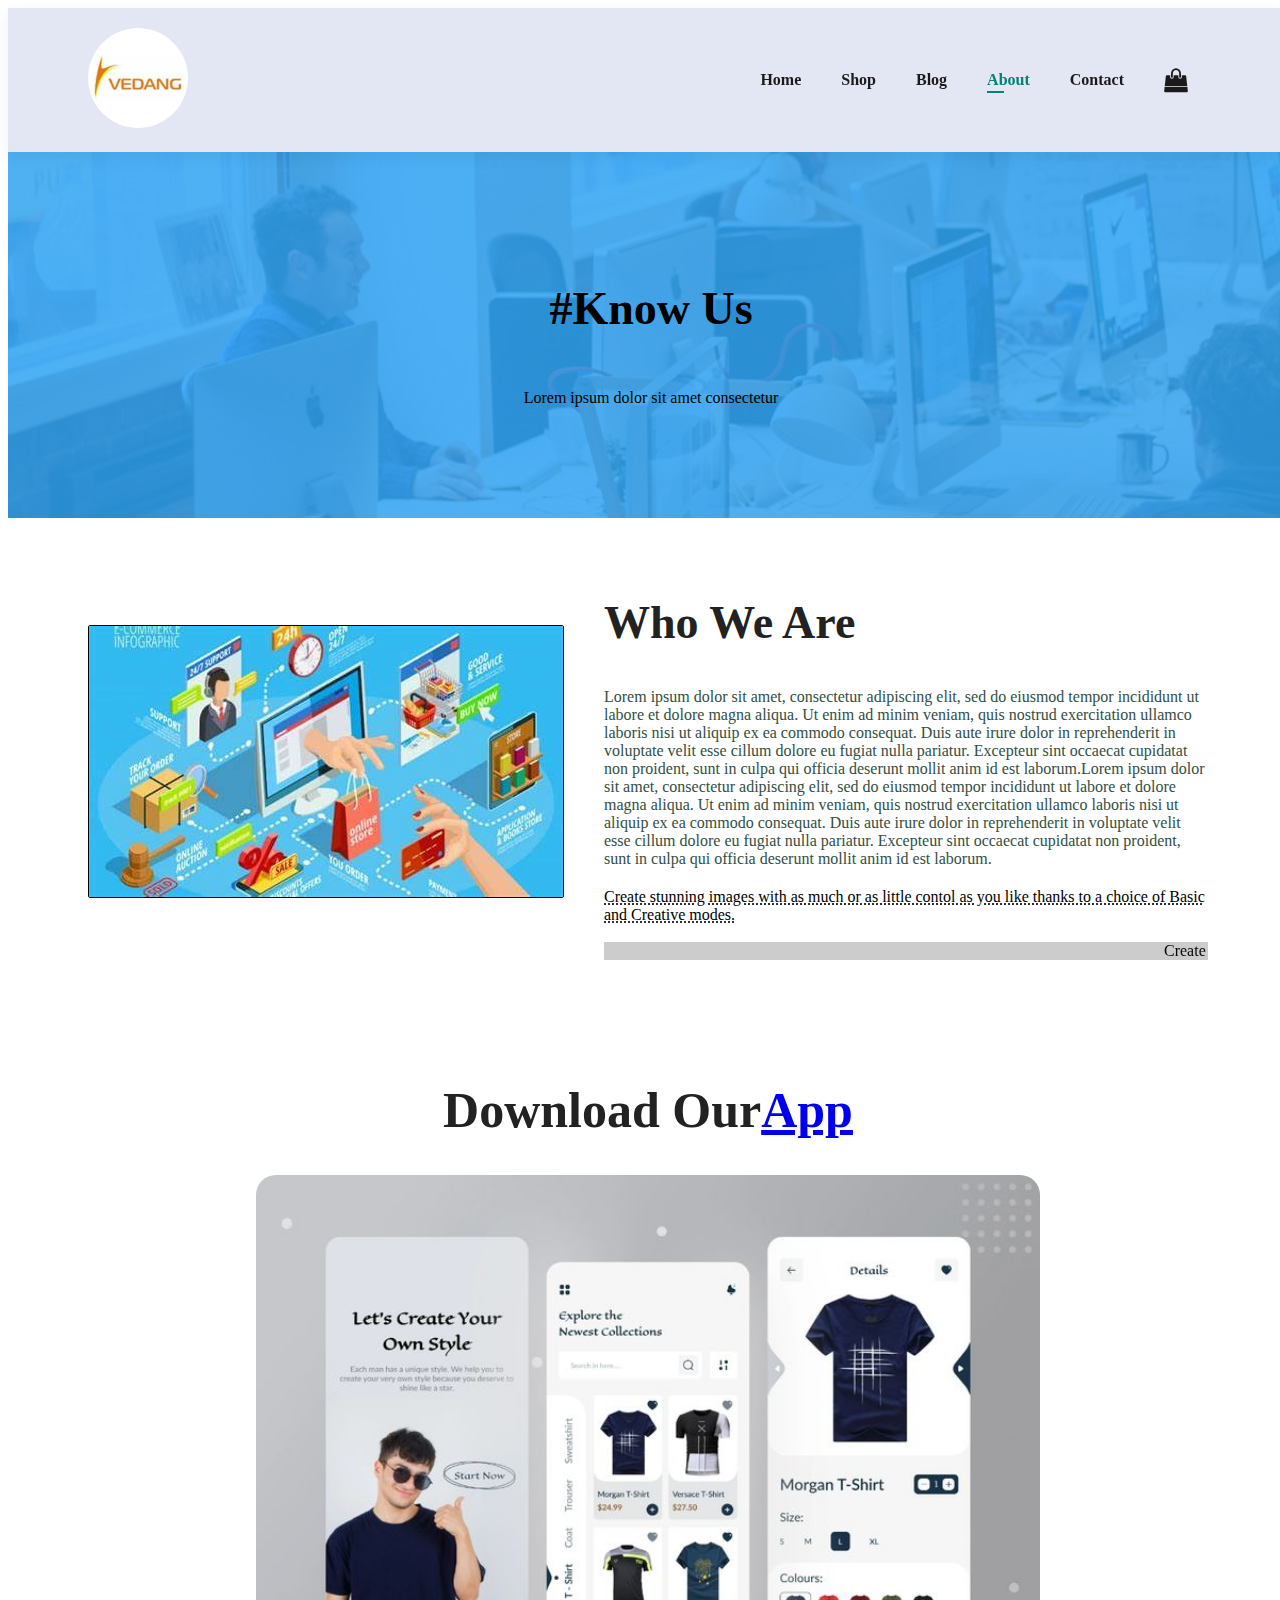
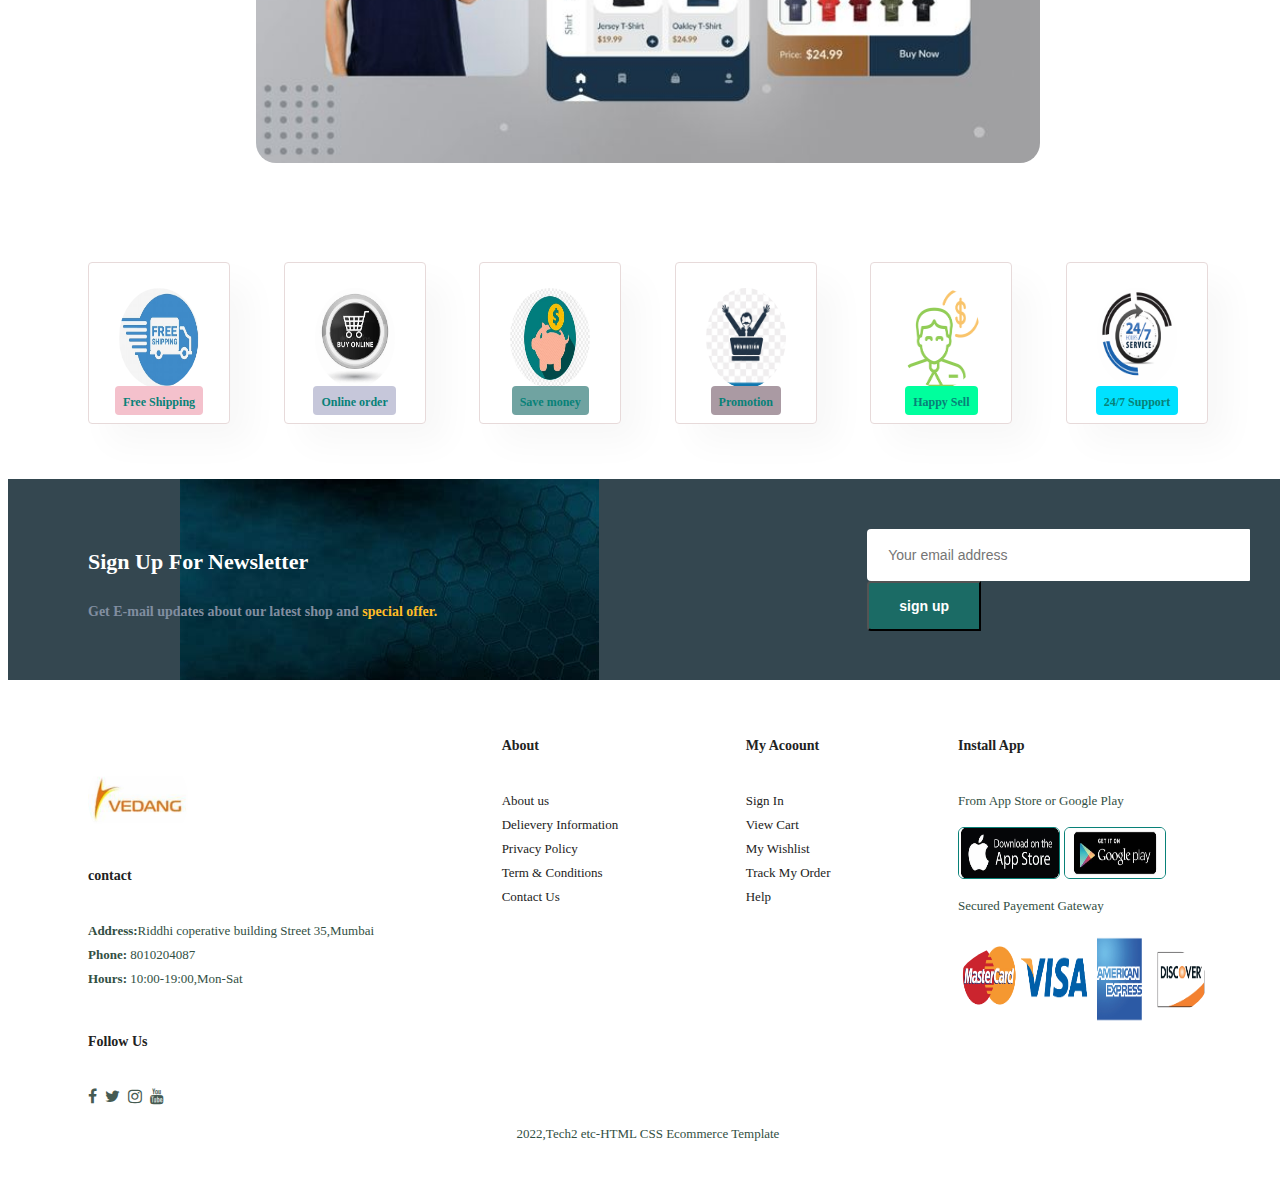
<file: about.html>
<!DOCTYPE html>
<html lang="en">

<head>
    <meta charset="UTF-8">
    <meta name="viewport" content="width=device-width, initial-scale=1.0">
    <title>Ecommerce Turotial</title>
    <link rel="stylesheet" href="https://cdnjs.cloudflare.com/ajax/libs/font-awesome/4.7.0/css/font-awesome.min.css">
    <link rel="stylesheet" href="https://cdnjs.cloudflare.com/ajax/libs/font-awesome/4.7.0/css/font-awesome.min.css">
    <link rel="stylesheet" href="style.css">
</head>

<body>
    <section id="header">
        <a href="#"><img src="img/logo.png" width="100" height="100" class="logo"> </a>
        <div>
            <ul id="navbar">
                <li><a href="index.html"><b>Home </b></a></li>
                <li><a href="shop.html"><b>Shop</b></a></li>
                <li><a href="blog.html"><b>Blog </b></a></li>
                <li><a class="active" href="about.html"><b>About</b></a></li>
                <li><a href="contact.html"><b>Contact</b></a></li>
                <li id="lg-bag"><a href="cart.html"> <i style="font-size:24px" class="fa">&#xf290;</i> </a> </li>
                <a href="#" id="close"><i class="fa fa-close"></i></a>

            </ul>
        </div>
        <div id="mobile">
            <a href="cart.html"> <i style="font-size:24px" class="fa">&#xf290;</i> </a>
            <i id=bar class="fa fa-bars"></i>
        </div>
    </section>
    <section id="page-header" class="about-header">

        <h2>#Know Us </h2>
        <p>Lorem ipsum dolor sit amet consectetur</p>

    </section>



    <section id="about-head" class="section-p1">
     <img src="img/About/aboutImage.jpg" alt="image">
     <div>
        <h2>Who We Are</h2>
        <p>Lorem ipsum dolor sit amet, consectetur adipiscing elit, sed do eiusmod tempor incididunt ut labore et dolore magna aliqua. Ut enim ad minim veniam, quis nostrud exercitation ullamco laboris nisi ut aliquip ex ea commodo consequat. Duis aute irure dolor in reprehenderit in voluptate velit esse cillum dolore eu fugiat nulla pariatur. Excepteur sint occaecat cupidatat non proident, sunt in culpa qui officia deserunt mollit anim id est laborum.Lorem ipsum dolor sit amet, consectetur adipiscing elit, sed do eiusmod tempor incididunt ut labore et dolore magna aliqua. Ut enim ad minim veniam, quis nostrud exercitation ullamco laboris nisi ut aliquip ex ea commodo consequat. Duis aute irure dolor in reprehenderit in voluptate velit esse cillum dolore eu fugiat nulla pariatur. Excepteur sint occaecat cupidatat non proident, sunt in culpa qui officia deserunt mollit anim id est laborum.
        </p>
        <abbr title="">Create stunning images with as much or as little contol as you like thanks to a choice of Basic and Creative modes.</abbr>
        <br><br>
        <marquee bgcolor="#ccc" loop="-1" scrollamount="5" width="100%">Create stunning images with as much or as little control aas you like thanks to achoice of basic and creative modes.
        </marquee>
        <!-- The <marquee> tag is a container tag of HTML is implemented for creating scrollable text or images within a web page from either left to right or vice versa, or top to bottom or vice versa.  -->
     </div>
    </section>
    <section id="about-app"  class="section-p1">
     <h1>Download Our<a href="#">App</a></h1>
     <div class="video">
        <img src="img/About/aboutimage1.jpg"></img>
     </div>
    </section>
    <section id="feature" class="section-p1">
        <div class="fe-box">
            <img src="img/shipping.jpg" alt="free shipping" width="80" height="100">
            <h6>Free Shipping</h6>
        </div>
        <div class="fe-box">
            <img src="img/order.jpg" alt="Online order" width="80" height="100">
            <h6><b>Online order</b> </h6>
        </div>
        <div class="fe-box">
            <img src="img/save money.jpg" alt="save money" width="80" height="100">
            <h6>Save money</h6>
        </div>
        <div class="fe-box">
            <img src="img/promotion-vector-icon-isolated-transparent-background-promot-promotion-vector-icon-isolated-transparent-background-promotion-127336254.webp"
                alt="free shipping" width="80" height="100">
            <h6>Promotion</h6>
        </div>
        <div class="fe-box">
            <img src="img/happy.png" alt="free shipping" width="80" height="100">
            <h6>Happy Sell</h6>
        </div>
        <div class="fe-box">
            <img src="img/support.png" alt="free shipping" width="80" height="100">
            <h6>24/7 Support</h6>
        </div>


    </section>
    <section id="newsletter" class="section-p1 section-m1">
        <div class="newstext">
            <h4>Sign Up For Newsletter</h4>
            <p>Get E-mail updates about our latest shop and <span>special offer.</span></p>
        </div>
        <div class="form">
            <input type="text" placeholder="Your email address">
            <button class="normal">sign up</button>
        </div>
    </section>
    <footer class="section-p1">
        <div class="col">
            <img class="logo" src="img/logo.png" width="100" height="100">
            <h4>contact</h4>
            <p><strong>Address:</strong>Riddhi coperative building Street 35,Mumbai</p>
            <p><strong>Phone:</strong> 8010204087</p>
            <p><strong>Hours:</strong> 10:00-19:00,Mon-Sat</p>
            <div class="follow">
                <h4>Follow Us</h4>
                <div class="icon">
                    <i class="fa fa-facebook"></i>
                    <i class="fa fa-twitter"></i>
                    <i class="fa fa-instagram"></i>
                    <i class="fa fa-youtube"></i>
                </div>
            </div>
        </div>
        <div class="col">
            <h4>About</h4>
            <a href="#">About us </a>
            <a href="#">Delievery Information </a>
            <a href="#">Privacy Policy </a>
            <a href="#">Term & Conditions </a>
            <a href="#">Contact Us </a>
        </div>
        <div class="col">
            <h4>My Acoount</h4>
            <a href="#"> Sign In</a>
            <a href="#">View Cart </a>
            <a href="#">My Wishlist </a>
            <a href="#">Track My Order </a>
            <a href="#">Help </a>
        </div>
        <div class="col install">
            <h4>Install App</h4>
            <p>From App Store or Google Play</p>
            <div class="row">
                <img src="img/project/app.jpeg" height="50" width="100" alt="">
                <img src="img/project/app2.jpeg" height="50" width="100" alt="">
            </div>
            <p>Secured Payement Gateway</p>
            <img src="img/project/payement.png" height="100" width="250" alt="">
        </div>
        <div class="copyright">
            <p>2022,Tech2 etc-HTML CSS Ecommerce Template</p>
        </div>


    </footer>



    <script src="script.js"></script>


</body>




</html>
</file>
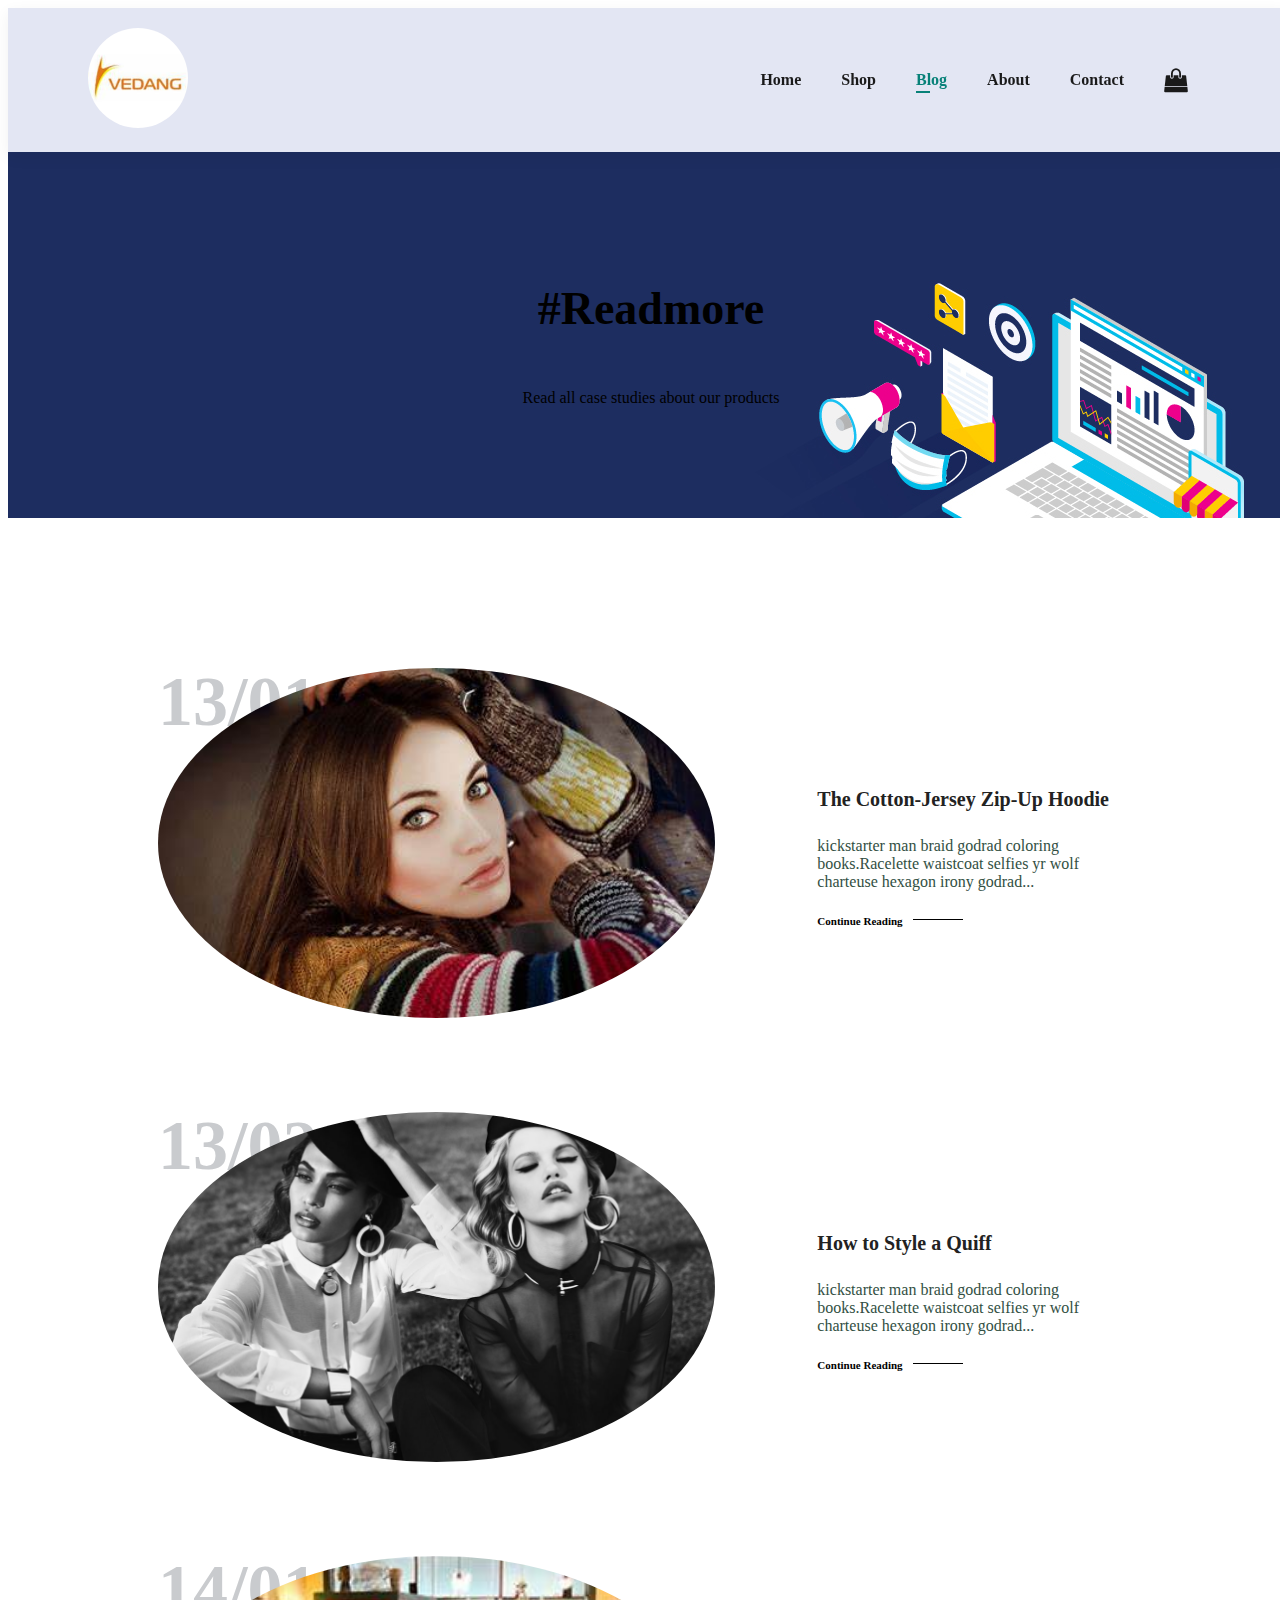
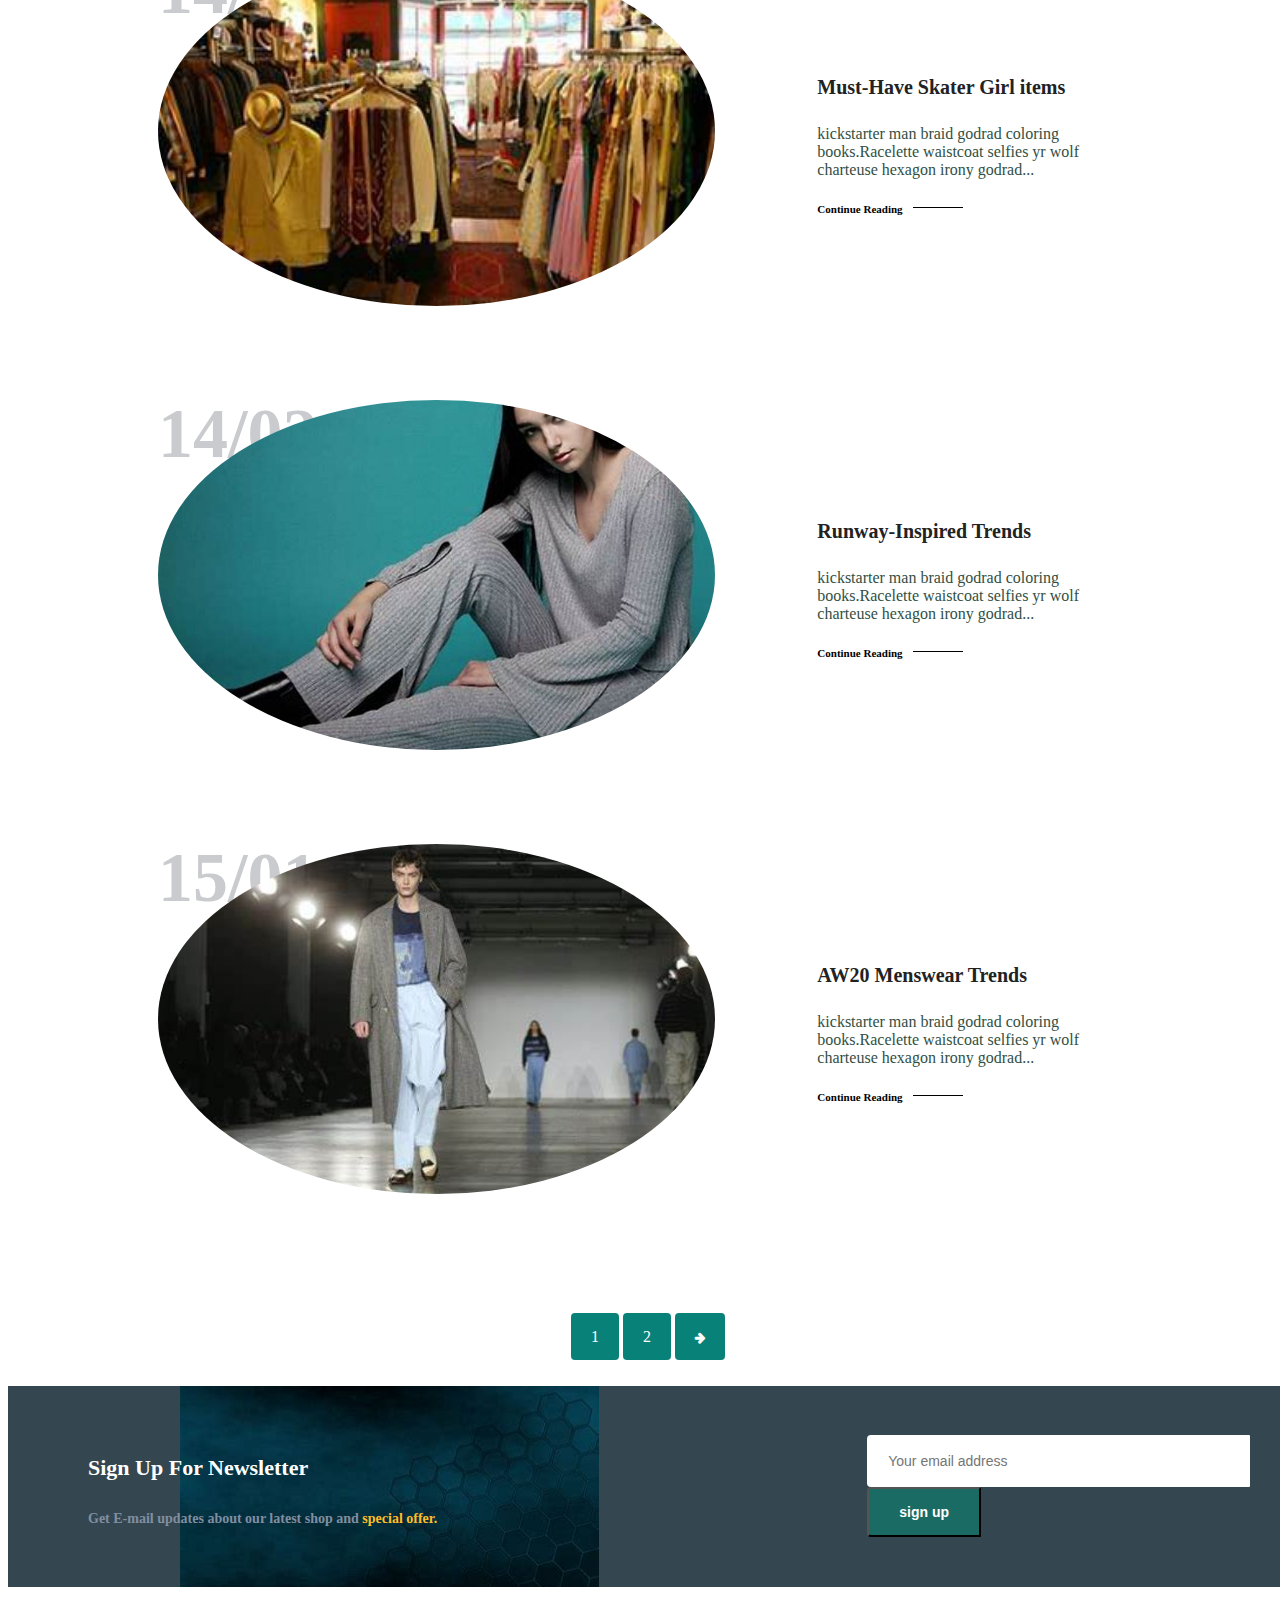
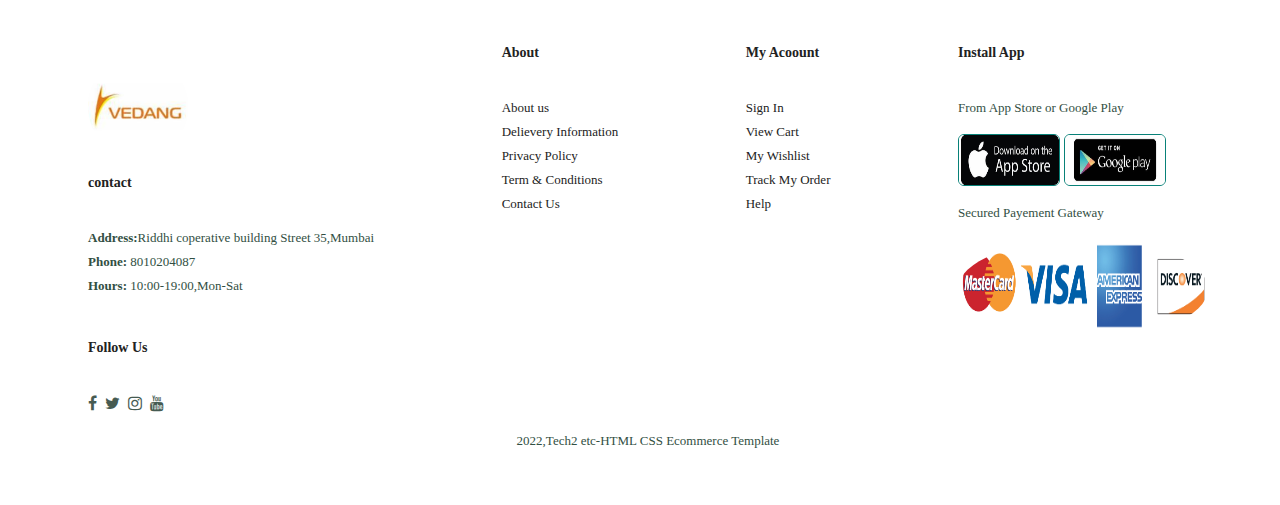
<file: blog.html>
<!DOCTYPE html>
<html lang="en">

<head>
    <meta charset="UTF-8">
    <meta name="viewport" content="width=device-width, initial-scale=1.0">
    <title>Ecommerce Turotial</title>
    <link rel="stylesheet" href="https://cdnjs.cloudflare.com/ajax/libs/font-awesome/4.7.0/css/font-awesome.min.css">
    <link rel="stylesheet" href="https://cdnjs.cloudflare.com/ajax/libs/font-awesome/4.7.0/css/font-awesome.min.css">
    <link rel="stylesheet" href="style.css">
</head>

<body>
    <section id="header">
        <a href="#"><img src="img/logo.png" width="100" height="100" class="logo"> </a>
        <div>
            <ul id="navbar">
                <li><a href="index.html"><b>Home </b></a></li>
                <li><a href="shop.html"><b>Shop</b></a></li>
                <li><a class="active" href="blog.html"><b>Blog </b></a></li>
                <li><a href="about.html"><b>About</b></a></li>
                <li><a href="contact.html"><b>Contact</b></a></li>
                <li id="lg-bag"><a href="cart.html"> <i style="font-size:24px" class="fa">&#xf290;</i> </a> </li>
                <a href="#" id="close"><i class="fa fa-close"></i></a>

            </ul>
        </div>
        <div id="mobile">
            <a href="cart.html"> <i style="font-size:24px" class="fa">&#xf290;</i> </a>
            <i id=bar class="fa fa-bars"></i>
        </div>
    </section>
    <section id="page-header" class="blog-header">

        <h2>#Readmore</h2>

        <p>Read all case studies about our products</p>

    </section>
    <section id="blog">
        <div class="blog-box">
            <div class="blog-img">
                <img src="img/blog/image4blog.jpg" alt="">
            </div>
            <div class="blog-details">
                <h4>The Cotton-Jersey Zip-Up Hoodie</h4>
                <p>kickstarter man braid godrad coloring books.Racelette waistcoat  selfies
                 yr wolf charteuse hexagon irony godrad...</p>
                 <a href="#">Continue Reading </a>
            </div>
            <h1>13/01</h1>

        </div>
        <div class="blog-box">
            <div class="blog-img">
                <img src="img/blog/image5blog.jpg" alt="">
            </div>
            <div class="blog-details">
                <h4>How to Style a Quiff</h4>
                <p>kickstarter man braid godrad coloring books.Racelette waistcoat  selfies
                 yr wolf charteuse hexagon irony godrad...</p>
                 <a href="#">Continue Reading </a>
            </div>
            <h1>13/02</h1>

        </div>
        <div class="blog-box">
            <div class="blog-img">
                <img src="img/blog/image6blog.jpg" alt="">
            </div>
            <div class="blog-details">
                <h4>Must-Have Skater Girl items</h4>
                <p>kickstarter man braid godrad coloring books.Racelette waistcoat  selfies
                 yr wolf charteuse hexagon irony godrad...</p>
                 <a href="#">Continue Reading </a>
            </div>
            <h1>14/01</h1>

        </div>
        <div class="blog-box">
            <div class="blog-img">
                <img src="img/blog/image7blog.jpg" alt="">
            </div>
            <div class="blog-details">
                <h4>Runway-Inspired Trends </h4>
                <p>kickstarter man braid godrad coloring books.Racelette waistcoat  selfies
                 yr wolf charteuse hexagon irony godrad...</p>
                 <a href="#">Continue Reading </a>
            </div>
            <h1>14/02</h1>

        </div>
        <div class="blog-box">
            <div class="blog-img">
                <img src="img/blog/image8blog.jpg" alt="">
            </div>
            <div class="blog-details">
                <h4>AW20 Menswear Trends  </h4>
                <p>kickstarter man braid godrad coloring books.Racelette waistcoat  selfies
                 yr wolf charteuse hexagon irony godrad...</p>
                 <a href="#">Continue Reading </a>
            </div>
            <h1>15/01</h1>

        </div>
    </section>
    <section id="pagination" class="section-p1">
        <a href="#">1</a>
        <a href="#">2</a>
        <a href="#"><i class='fa fa-arrow-right'></i></a>
    </section>

    </section>
    <section id="newsletter" class="section-p1 section-m1">
        <div class="newstext">
            <h4>Sign Up For Newsletter</h4>
            <p>Get E-mail updates about our latest shop and <span>special offer.</span></p>
        </div>
        <div class="form">
            <input type="text" placeholder="Your email address">
            <button class="normal">sign up</button>
        </div>
    </section>
    <footer class="section-p1">
        <div class="col">
            <img class="logo" src="img/logo.png" width="100" height="100">
            <h4>contact</h4>
            <p><strong>Address:</strong>Riddhi coperative building Street 35,Mumbai</p>
            <p><strong>Phone:</strong> 8010204087</p>
            <p><strong>Hours:</strong> 10:00-19:00,Mon-Sat</p>
            <div class="follow">
                <h4>Follow Us</h4>
                <div class="icon">
                    <i class="fa fa-facebook"></i>
                    <i class="fa fa-twitter"></i>
                    <i class="fa fa-instagram"></i>
                    <i class="fa fa-youtube"></i>
                </div>
            </div>
        </div>
        <div class="col">
            <h4>About</h4>
            <a href="#">About us </a>
            <a href="#">Delievery Information </a>
            <a href="#">Privacy Policy </a>
            <a href="#">Term & Conditions </a>
            <a href="#">Contact Us </a>
        </div>
        <div class="col">
            <h4>My Acoount</h4>
            <a href="#"> Sign In</a>
            <a href="#">View Cart </a>
            <a href="#">My Wishlist </a>
            <a href="#">Track My Order </a>
            <a href="#">Help </a>
        </div>
        <div class="col install">
            <h4>Install App</h4>
            <p>From App Store or Google Play</p>
            <div class="row">
                <img src="img/project/app.jpeg" height="50" width="100" alt="">
                <img src="img/project/app2.jpeg" height="50" width="100" alt="">
            </div>
            <p>Secured Payement Gateway</p>
            <img src="img/project/payement.png" height="100" width="250" alt="">
        </div>
        <div class="copyright">
            <p>2022,Tech2 etc-HTML CSS Ecommerce Template</p>
        </div>


    </footer>



    <script src="script.js"></script>


</body>




</html>
</file>
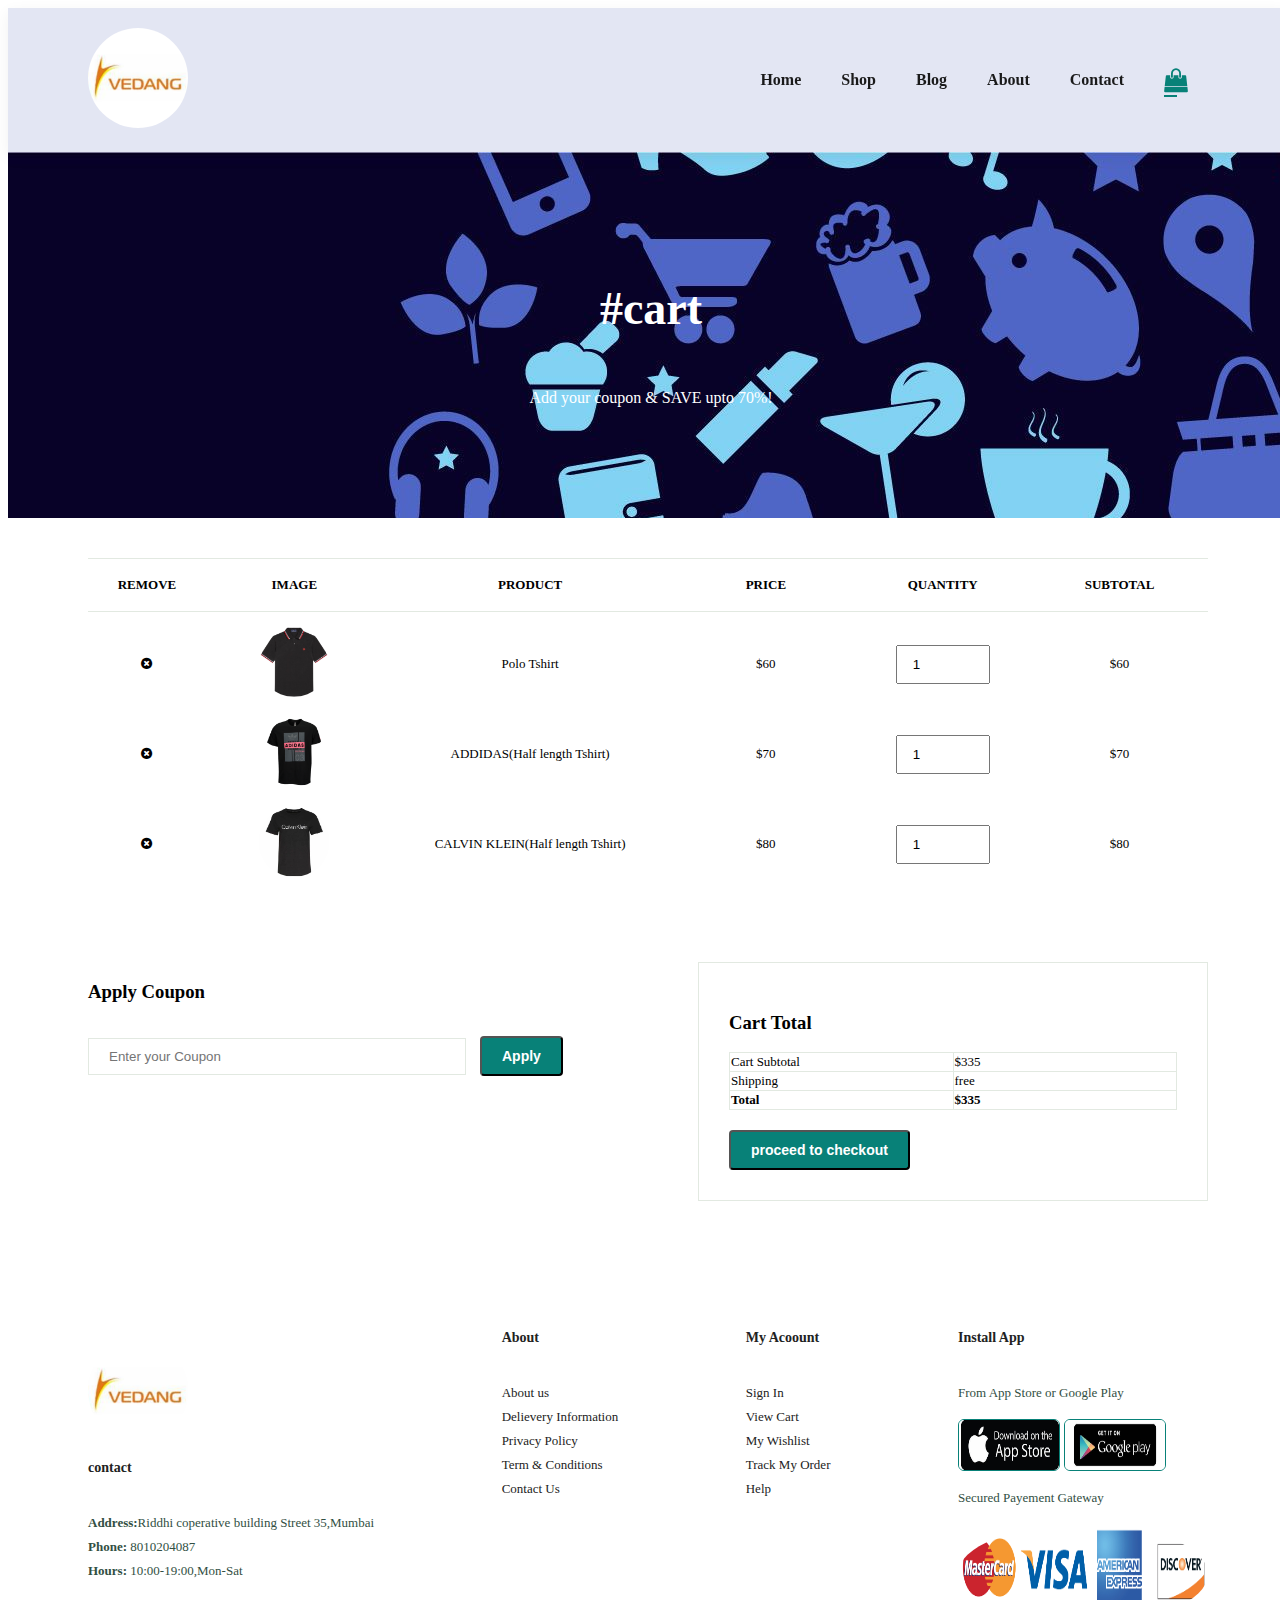
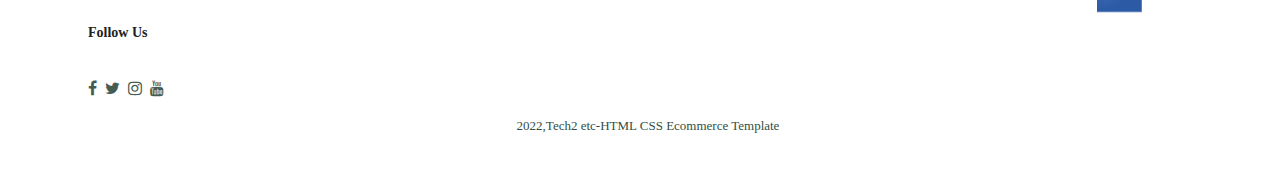
<file: cart.html>
<!DOCTYPE html>
<html lang="en">

<head>
    <meta charset="UTF-8">
    <meta name="viewport" content="width=device-width, initial-scale=1.0">
    <title>Ecommerce Turotial</title>
    <link rel="stylesheet" href="https://cdnjs.cloudflare.com/ajax/libs/font-awesome/4.7.0/css/font-awesome.min.css">
    <link rel="stylesheet" href="https://cdnjs.cloudflare.com/ajax/libs/font-awesome/4.7.0/css/font-awesome.min.css">
    <link rel="stylesheet" href="style.css">
</head>

<body>
    <section id="header">
        <a href="#"><img src="img/logo.png" width="100" height="100" class="logo"> </a>
        <div>
            <ul id="navbar">
                <li><a href="index.html"><b>Home </b></a></li>
                <li><a href="shop.html"><b>Shop</b></a></li>
                <li><a href="blog.html"><b>Blog </b></a></li>
                <li><a href="about.html"><b>About</b></a></li>
                <li><a href="contact.html"><b>Contact</b></a></li>
                <li id="lg-bag"><a class="active" href="cart.html"> <i style="font-size:24px" class="fa">&#xf290;</i>
                    </a> </li>
                <a href="#" id="close"><i class="fa fa-close"></i></a>

            </ul>
        </div>
        <div id="mobile">
            <a href="cart.html"> <i style="font-size:24px" class="fa">&#xf290;</i> </a>
            <i id=bar class="fa fa-bars"></i>
        </div>
    </section>
    <section id="page-header" class="cart-header">

        <h2>#cart</h2>

        <p>Add your coupon & SAVE upto 70%!</p>

    </section>
    <section id="cart" class="section-p1">
        <table width=100%>
            <thead>
                <tr>
                    <td>REMOVE</td>
                    <td>IMAGE</td>
                    <td>PRODUCT</td>
                    <td>PRICE</td>
                    <td>QUANTITY</td>
                    <td>SUBTOTAL</td>
                </tr>
            </thead>
            <tbody>
                <tr>
                    <td><a href="#"><i class="fa fa-times-circle"></i></a></td>
                    <td><img src="img/fred-polo-shirt.jpg" alt=""></td>
                    <td>Polo Tshirt</td>
                    <td>$60</td>
                    <td><input type="number" value="1"></td>
                    <td>$60</td>
                </tr>
                <tr>
                    <td><a href="#"><i class="fa fa-times-circle"></i></a></td>
                    <td><img src="img/addidas1.png" alt=""></td>
                    <td>ADDIDAS(Half length Tshirt)</td>
                    <td>$70</td>
                    <td><input type="number" value="1"></td>
                    <td>$70</td>
                </tr>
                <tr>
                    <td><a href="#"><i class="fa fa-times-circle"></i></a></td>
                    <td><img src="img/calvin.jpg" alt=""></td>
                    <td>CALVIN KLEIN(Half length Tshirt)</td>
                    <td>$80</td>
                    <td><input type="number" value="1"></td>
                    <td>$80</td>
                </tr>
            </tbody>
        </table>
    </section>
    <section id="cart-add" class="section-p1">
        <div id=coupon>
            <h3>Apply Coupon</h3>
            <div>
                <input type="text" placeholder="Enter your Coupon">
                <button class="normal">Apply</button>
            </div>
        </div>
        <div id="subtotal">
            <h3>Cart Total</h3>
            <table>
                <tr>
                    <td>Cart Subtotal</td>
                    <td>$335</td>
                </tr>
                <tr>
                    <td>Shipping</td>
                    <td>free</td>
                </tr>
                <tr>
                    <td><strong>Total</strong></td>
                    <td><strong>$335</strong></td>
                </tr>
            </table>
            <button class="normal">proceed to checkout</button>
        </div>
    </section>
    <footer class="section-p1">
        <div class="col">
            <img class="logo" src="img/logo.png" width="100" height="100">
            <h4>contact</h4>
            <p><strong>Address:</strong>Riddhi coperative building Street 35,Mumbai</p>
            <p><strong>Phone:</strong> 8010204087</p>
            <p><strong>Hours:</strong> 10:00-19:00,Mon-Sat</p>
            <div class="follow">
                <h4>Follow Us</h4>
                <div class="icon">
                    <i class="fa fa-facebook"></i>
                    <i class="fa fa-twitter"></i>
                    <i class="fa fa-instagram"></i>
                    <i class="fa fa-youtube"></i>
                </div>
            </div>
        </div>
        <div class="col">
            <h4>About</h4>
            <a href="#">About us </a>
            <a href="#">Delievery Information </a>
            <a href="#">Privacy Policy </a>
            <a href="#">Term & Conditions </a>
            <a href="#">Contact Us </a>
        </div>
        <div class="col">
            <h4>My Acoount</h4>
            <a href="#"> Sign In</a>
            <a href="#">View Cart </a>
            <a href="#">My Wishlist </a>
            <a href="#">Track My Order </a>
            <a href="#">Help </a>
        </div>
        <div class="col install">
            <h4>Install App</h4>
            <p>From App Store or Google Play</p>
            <div class="row">
                <img src="img/project/app.jpeg" height="50" width="100" alt="">
                <img src="img/project/app2.jpeg" height="50" width="100" alt="">
            </div>
            <p>Secured Payement Gateway</p>
            <img src="img/project/payement.png" height="100" width="250" alt="">
        </div>
        <div class="copyright">
            <p>2022,Tech2 etc-HTML CSS Ecommerce Template</p>
        </div>


    </footer>



    <script src="script.js"></script>


</body>




</html>
</file>
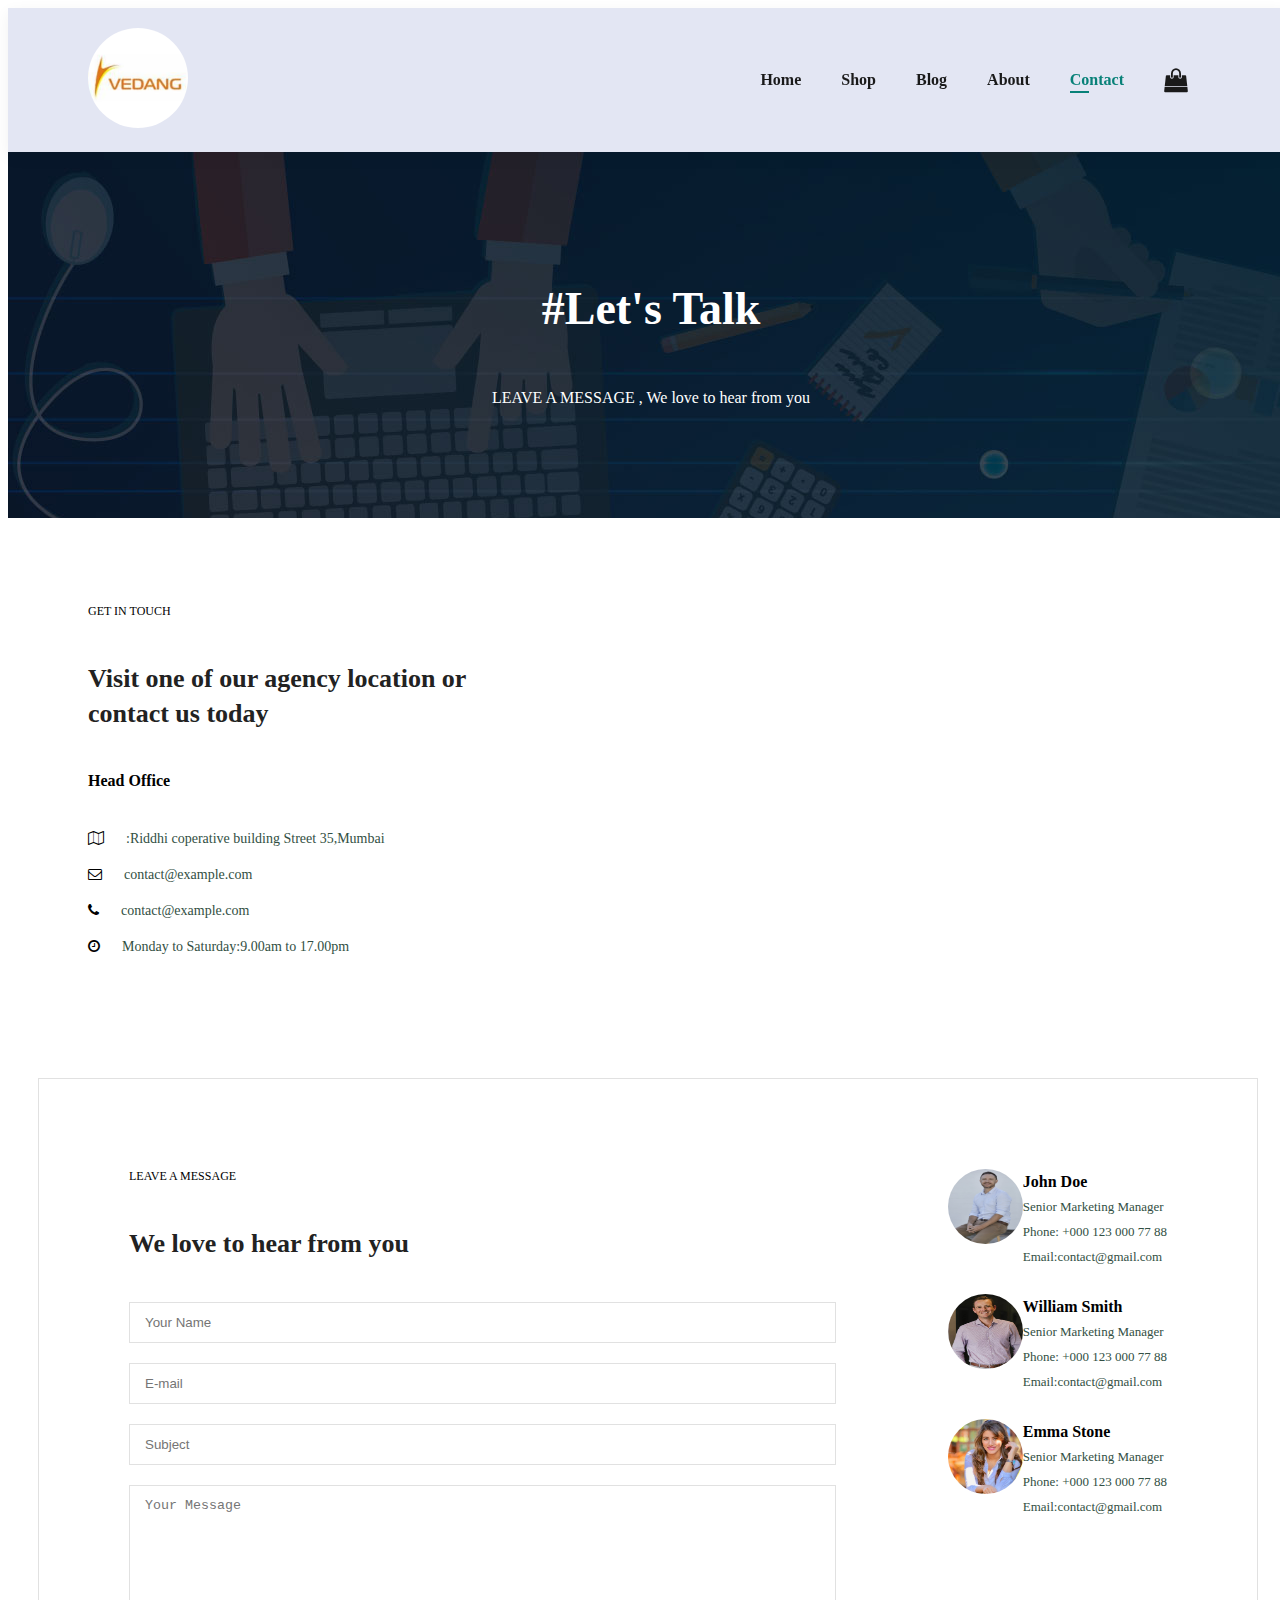
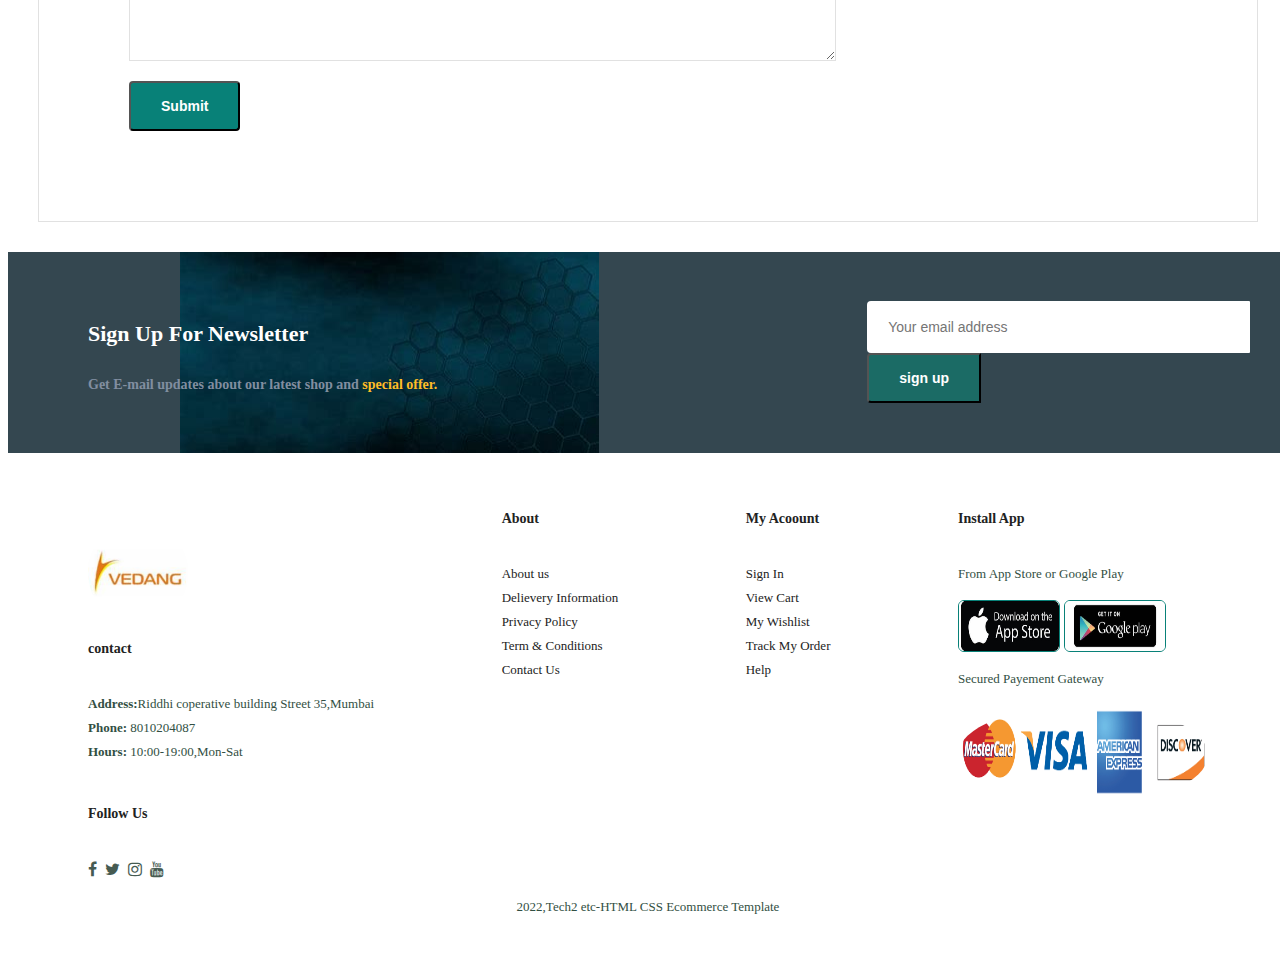
<file: contact.html>
<!DOCTYPE html>
<html lang="en">

<head>
    <meta charset="UTF-8">
    <meta name="viewport" content="width=device-width, initial-scale=1.0">
    <title>Ecommerce Turotial</title>
    <link rel="stylesheet" href="https://cdnjs.cloudflare.com/ajax/libs/font-awesome/4.7.0/css/font-awesome.min.css">
    <link rel="stylesheet" href="https://cdnjs.cloudflare.com/ajax/libs/font-awesome/4.7.0/css/font-awesome.min.css">
    <link rel="stylesheet" href="style.css">
</head>

<body>
    <section id="header">
        <a href="#"><img src="img/logo.png" width="100" height="100" class="logo"> </a>
        <div>
            <ul id="navbar">
                <li><a href="index.html"><b>Home </b></a></li>
                <li><a href="shop.html"><b>Shop</b></a></li>
                <li><a href="blog.html"><b>Blog </b></a></li>
                <li><a href="about.html"><b>About</b></a></li>
                <li><a class="active" href="contact.html"><b>Contact</b></a></li>
                <li id="lg-bag"><a href="cart.html"> <i style="font-size:24px" class="fa">&#xf290;</i> </a> </li>
                <a href="#" id="close"><i class="fa fa-close"></i></a>

            </ul>
        </div>
        <div id="mobile">
            <a href="cart.html"> <i style="font-size:24px" class="fa">&#xf290;</i> </a>
            <i id=bar class="fa fa-bars"></i>
        </div>
    </section>
    <section id="page-header" class="contact-header">

        <h2>#Let's Talk </h2>

        <p>LEAVE A MESSAGE , We love to hear from you</p>

    </section>
    <section id="contact-details" class="section-p1">
        <div class="details">
            <span>GET IN TOUCH</span>
            <h2>Visit one of our agency location or contact us today</h2>
            <h3>Head Office</h3>
            <div>
                <li>
                    <i class="fa fa-map-o"></i>
                    <p>:Riddhi coperative building Street 35,Mumbai</p>
                </li>
                <li>
                    <i class="fa fa-envelope-o"></i>
                    <p>contact@example.com</p>
                </li>
                <li>
                    <i class="fa fa-phone"></i>
                    <p>contact@example.com</p>
                </li>
                <li>
                    <i class="fa fa-clock-o"></i>
                    <p>Monday to Saturday:9.00am to 17.00pm</p>
                </li>
            </div>
        </div>
        <div class="map">
            <iframe
                src="https://www.google.com/maps/embed?pb=!1m18!1m12!1m3!1d15051.774982338367!2d72.79250849913538!3d19.414836411404853!2m3!1f0!2f0!3f0!3m2!1i1024!2i768!4f13.1!3m3!1m2!1s0x3be7a95ecaed840b%3A0x800a5e5ef49736d0!2sLakshmiben%20Chedda%20Nagar%2C%20Nalasopara%20West%2C%20Nala%20Sopara%2C%20Maharashtra!5e0!3m2!1sen!2sin!4v1693034580971!5m2!1sen!2sin"
                width="600" height="450" style="border:0;" allowfullscreen="" loading="lazy"
                referrerpolicy="no-referrer-when-downgrade"></iframe>
        </div>
    </section>
    <section id="form-details">
        <form action="">
            <span>LEAVE A MESSAGE </span>
            <h2>We love to hear from you</h2>
            <input type="text" placeholder="Your Name ">
            <input type="text" placeholder="E-mail">
            <input type="text" placeholder="Subject">
            <textarea name="" id="" cols="30" rows="10" placeholder="Your Message"></textarea>
            <button class="normal">Submit</button>

        </form>
        <div class="pepole">
            <div>
                <img src="img/pepole/pepole1.jpg" alt="" width="75px" height="75px">
                <p><span>John Doe </span>Senior Marketing Manager <br>Phone: +000 123 000 77 88 <br> Email:contact@gmail.com</p>

            </div>
            <div>
                <img src="img/pepole/pepole2.jpeg" alt="" width="75px" height="75px">
                <p><span>William Smith </span>Senior Marketing Manager <br>Phone: +000 123 000 77 88 <br> Email:contact@gmail.com</p>

            </div>
            <div>
                <img src="img/pepole/pepole3.jpeg" alt="" width="75px" height="75px">
                <p><span>Emma Stone </span>Senior Marketing Manager <br>Phone: +000 123 000 77 88 <br> Email:contact@gmail.com</p>

            </div>
        </div>
    </section>
    <section id="newsletter" class="section-p1 section-m1">
        <div class="newstext">
            <h4>Sign Up For Newsletter</h4>
            <p>Get E-mail updates about our latest shop and <span>special offer.</span></p>
        </div>
        <div class="form">
            <input type="text" placeholder="Your email address">
            <button class="normal">sign up</button>
        </div>
    </section>
    <footer class="section-p1">
        <div class="col">
            <img class="logo" src="img/logo.png" width="100" height="100">
            <h4>contact</h4>
            <p><strong>Address:</strong>Riddhi coperative building Street 35,Mumbai</p>
            <p><strong>Phone:</strong> 8010204087</p>
            <p><strong>Hours:</strong> 10:00-19:00,Mon-Sat</p>
            <div class="follow">
                <h4>Follow Us</h4>
                <div class="icon">
                    <i class="fa fa-facebook"></i>
                    <i class="fa fa-twitter"></i>
                    <i class="fa fa-instagram"></i>
                    <i class="fa fa-youtube"></i>
                </div>
            </div>
        </div>
        <div class="col">
            <h4>About</h4>
            <a href="#">About us </a>
            <a href="#">Delievery Information </a>
            <a href="#">Privacy Policy </a>
            <a href="#">Term & Conditions </a>
            <a href="#">Contact Us </a>
        </div>
        <div class="col">
            <h4>My Acoount</h4>
            <a href="#"> Sign In</a>
            <a href="#">View Cart </a>
            <a href="#">My Wishlist </a>
            <a href="#">Track My Order </a>
            <a href="#">Help </a>
        </div>
        <div class="col install">
            <h4>Install App</h4>
            <p>From App Store or Google Play</p>
            <div class="row">
                <img src="img/project/app.jpeg" height="50" width="100" alt="">
                <img src="img/project/app2.jpeg" height="50" width="100" alt="">
            </div>
            <p>Secured Payement Gateway</p>
            <img src="img/project/payement.png" height="100" width="250" alt="">
        </div>
        <div class="copyright">
            <p>2022,Tech2 etc-HTML CSS Ecommerce Template</p>
        </div>


    </footer>



    <script src="script.js"></script>


</body>




</html>
</file>
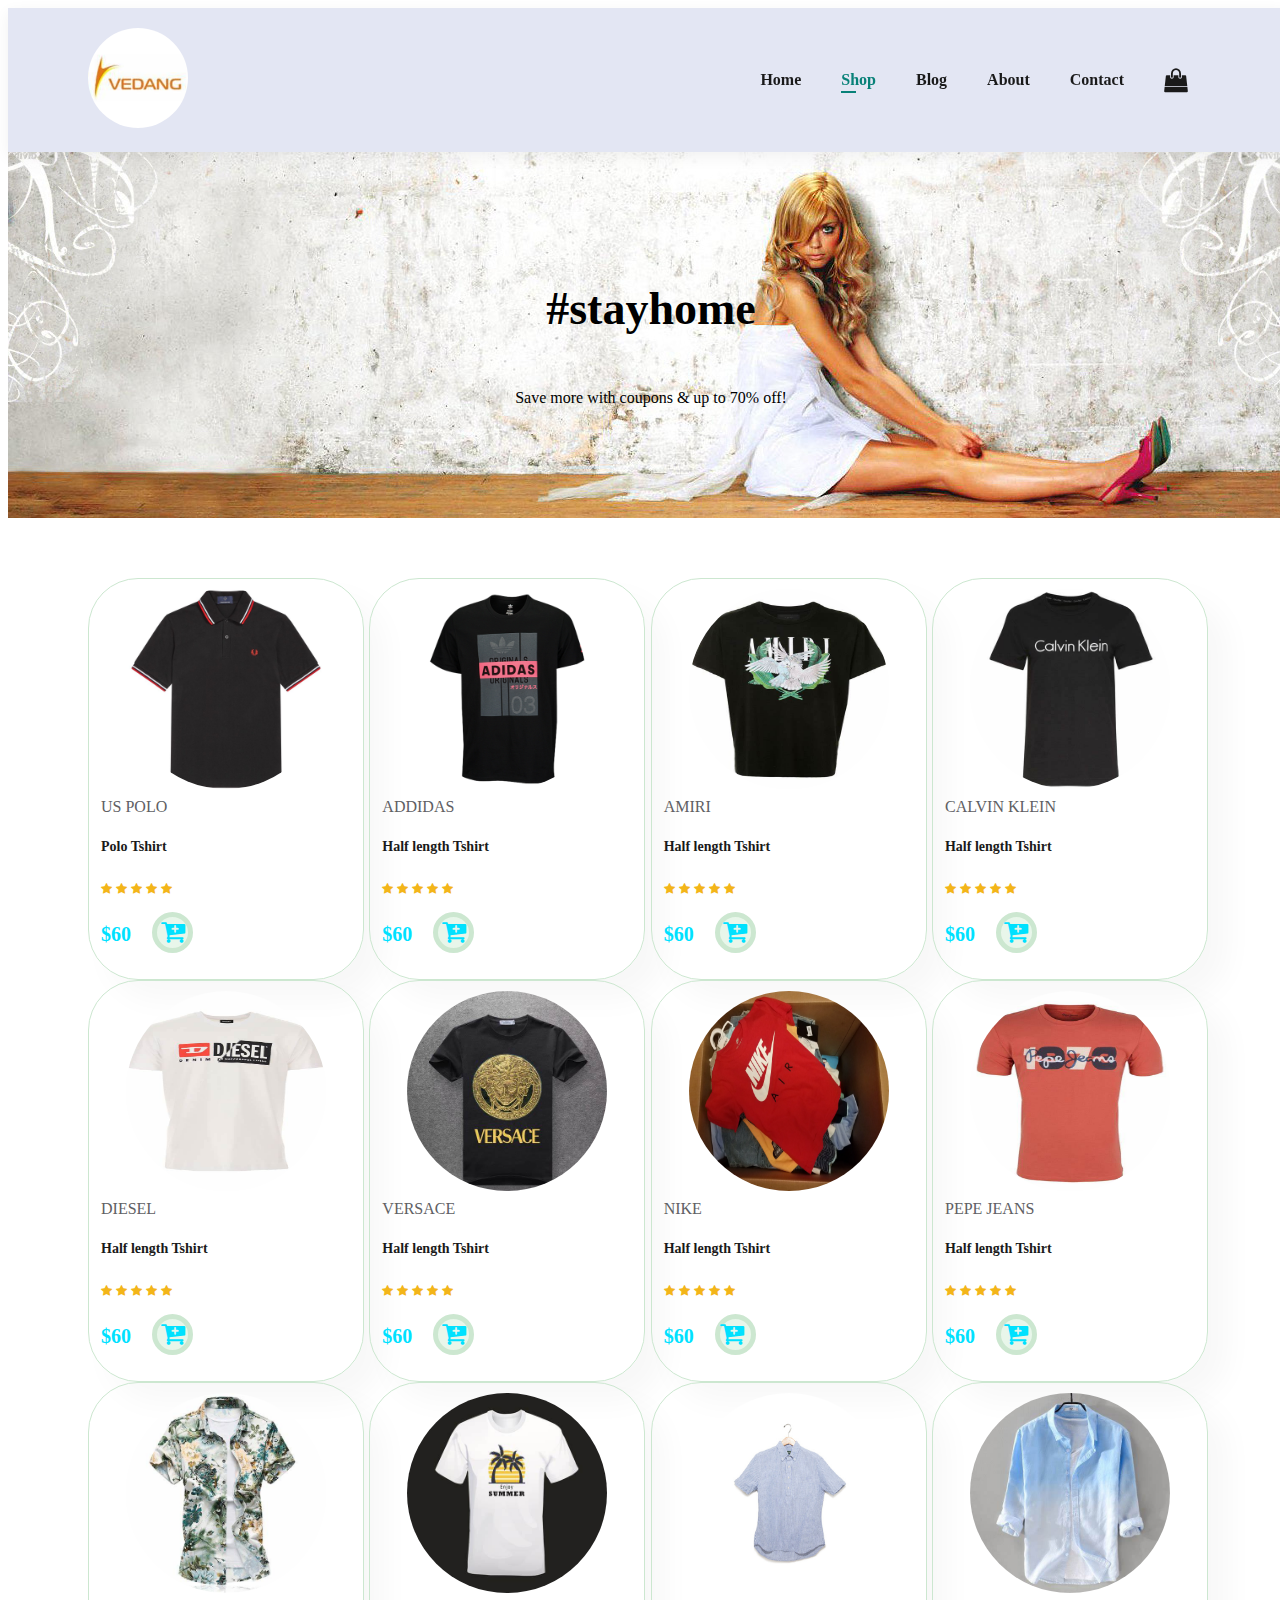
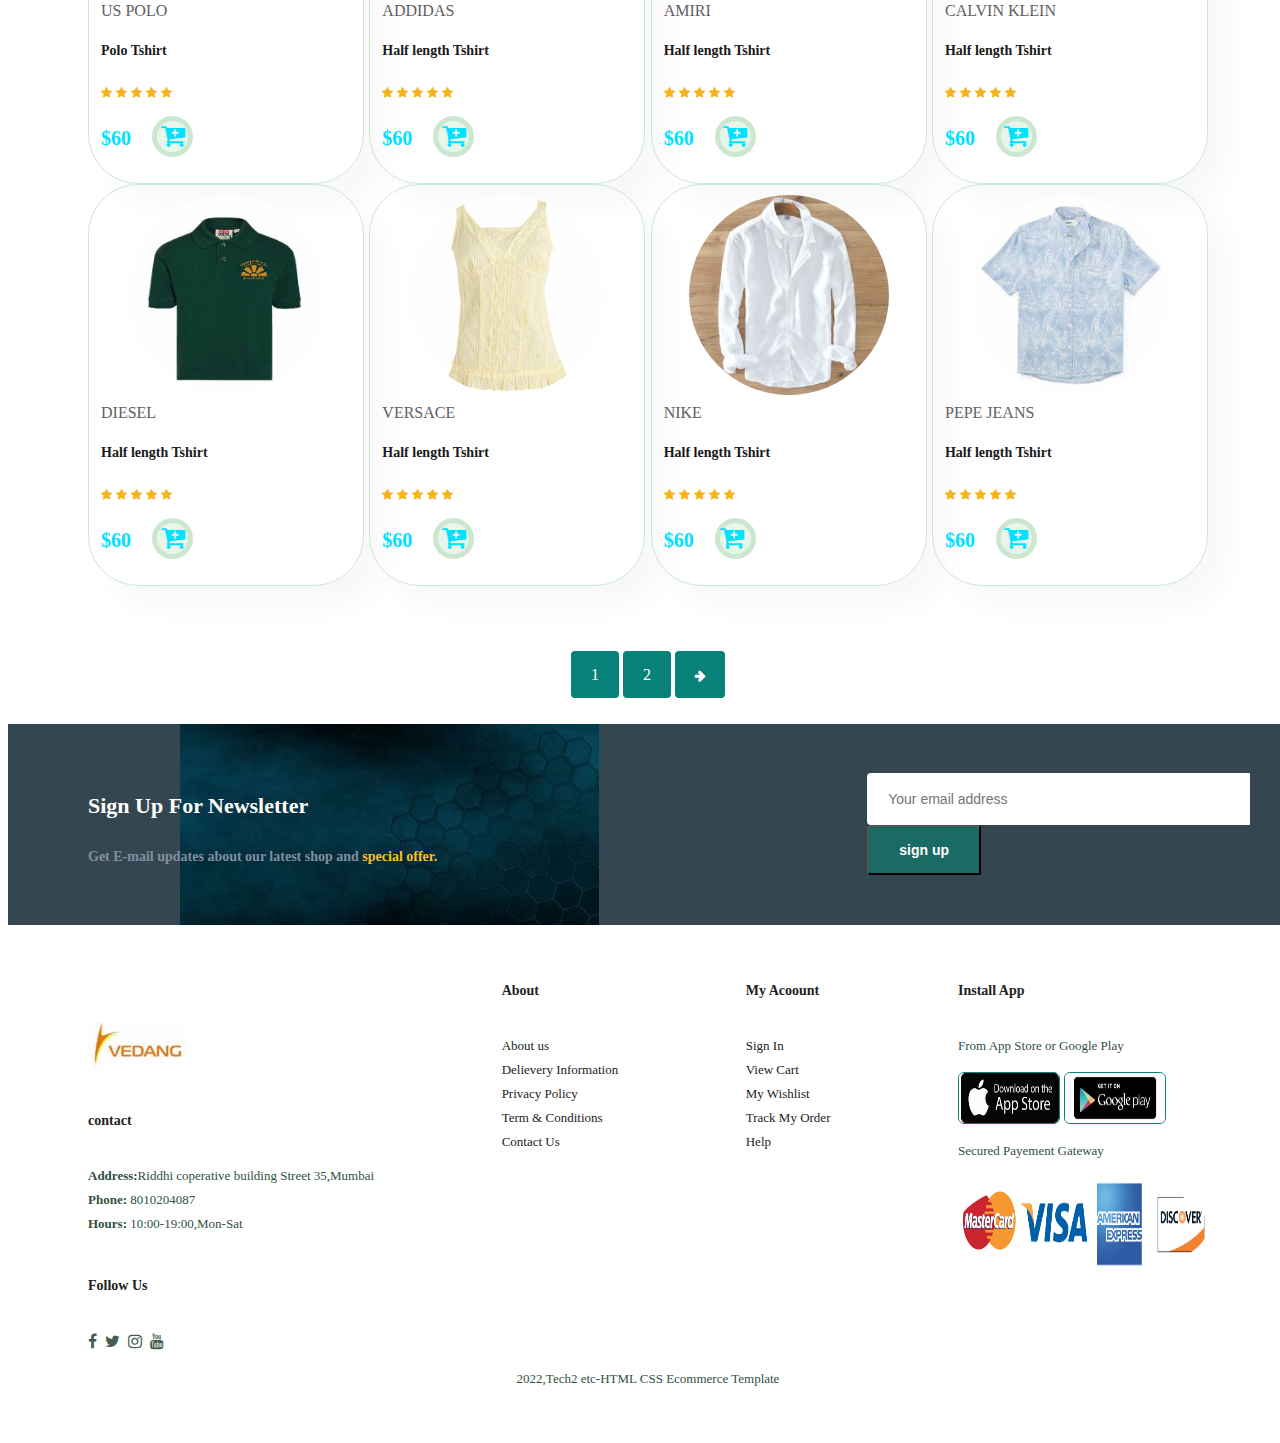
<file: shop.html>
<!DOCTYPE html>
<html lang="en">

<head>
    <meta charset="UTF-8">
    <meta name="viewport" content="width=device-width, initial-scale=1.0">
    <title>Ecommerce Turotial</title>
    <link rel="stylesheet" href="https://cdnjs.cloudflare.com/ajax/libs/font-awesome/4.7.0/css/font-awesome.min.css">
    <link rel="stylesheet" href="https://cdnjs.cloudflare.com/ajax/libs/font-awesome/4.7.0/css/font-awesome.min.css">
    <link rel="stylesheet" href="style.css">
</head>

<body>
    <section id="header">
        <a href="#"><img src="img/logo.png" width="100" height="100" class="logo"> </a>
        <div>
            <ul id="navbar">
                <li><a href="index.html"><b>Home </b></a></li>
                <li><a class="active" href="shop.html"><b>Shop</b></a></li>
                <li><a href="blog.html"><b>Blog </b></a></li>
                <li><a href="about.html"><b>About</b></a></li>
                <li><a href="contact.html"><b>Contact</b></a></li>
                <li id="lg-bag"><a href="cart.html"> <i style="font-size:24px" class="fa">&#xf290;</i> </a> </li>
                <a href="#" id="close"><i class="fa fa-close"></i></a>

            </ul>
        </div>
        <div id="mobile">
            <a href="cart.html"> <i style="font-size:24px" class="fa">&#xf290;</i> </a>
            <i id=bar class="fa fa-bars"></i>
        </div>
    </section>
    <section id="page-header">
        
        <h2>#stayhome</h2>
        
        <p>Save more with coupons & up to 70% off!</p>
        
    </section>


    <section id="product1" class="section-p1">
        <div class="pro-container">
            <div class="pro" onclick="window.location.href='sproduct.html';">
                <img src="img/fred-polo-shirt.jpg" alt="shirt" width="200" height="200">
                <div class="dis">
                    <span>US POLO</span>
                    <h5>Polo Tshirt</h5>
                    <div class="star">

                        <i class="fa fa-star" style="font-size:12px ;color :rgba(243,181,25) "></i>
                        <i class="fa fa-star" style="font-size:12px ;color :rgba(243,181,25)"></i>
                        <i class="fa fa-star" style="font-size:12px ;color :rgba(243,181,25)"></i>
                        <i class="fa fa-star" style="font-size:12px ;color :rgba(243,181,25)"></i>
                        <i class="fa fa-star" style="font-size:12px ;color :rgba(243,181,25)"></i>


                    </div>
                    <h4>$60</h4>
                </div>
                <a href="#"><i class="fa fa-cart-plus cart" style="font-size: 26px;"></i> </a>

            </div>
            <div class="pro">
                <img src="img/addidas1.png" alt="shirt" width="200" height="200">
                <div class="dis">
                    <span>ADDIDAS</span>
                    <h5>Half length Tshirt</h5>
                    <div class="star">

                        <i class="fa fa-star" style="font-size:12px ;color :rgba(243,181,25) "></i>
                        <i class="fa fa-star" style="font-size:12px ;color :rgba(243,181,25)"></i>
                        <i class="fa fa-star" style="font-size:12px ;color :rgba(243,181,25)"></i>
                        <i class="fa fa-star" style="font-size:12px ;color :rgba(243,181,25)"></i>
                        <i class="fa fa-star" style="font-size:12px ;color :rgba(243,181,25)"></i>


                    </div>
                    <h4>$60</h4>
                </div>
                <a href="#"><i class="fa fa-cart-plus cart" style="font-size: 26px;"></i> </a>

            </div>
            <div class="pro">
                <img src="img/amiri.jpg" alt="shirt" width="200" height="200">
                <div class="dis">
                    <span>AMIRI</span>
                    <h5>Half length Tshirt</h5>
                    <div class="star">

                        <i class="fa fa-star" style="font-size:12px ;color :rgba(243,181,25) "></i>
                        <i class="fa fa-star" style="font-size:12px ;color :rgba(243,181,25)"></i>
                        <i class="fa fa-star" style="font-size:12px ;color :rgba(243,181,25)"></i>
                        <i class="fa fa-star" style="font-size:12px ;color :rgba(243,181,25)"></i>
                        <i class="fa fa-star" style="font-size:12px ;color :rgba(243,181,25)"></i>


                    </div>
                    <h4>$60</h4>
                </div>
                <a href="#"><i class="fa fa-cart-plus cart" style="font-size: 26px;"></i> </a>

            </div>
            <div class="pro">
                <img src="img/calvin.jpg" alt="shirt" width="200" height="200">
                <div class="dis">
                    <span>CALVIN KLEIN</span>
                    <h5>Half length Tshirt</h5>
                    <div class="star">

                        <i class="fa fa-star" style="font-size:12px ;color :rgba(243,181,25) "></i>
                        <i class="fa fa-star" style="font-size:12px ;color :rgba(243,181,25)"></i>
                        <i class="fa fa-star" style="font-size:12px ;color :rgba(243,181,25)"></i>
                        <i class="fa fa-star" style="font-size:12px ;color :rgba(243,181,25)"></i>
                        <i class="fa fa-star" style="font-size:12px ;color :rgba(243,181,25)"></i>


                    </div>
                    <h4>$60</h4>
                </div>
                <a href="#"><i class="fa fa-cart-plus cart" style="font-size: 26px;"></i> </a>

            </div>
            <div class="pro">
                <img src="img/disel.jpg" alt="shirt" width="200" height="200">
                <div class="dis">
                    <span>DIESEL</span>
                    <h5>Half length Tshirt</h5>
                    <div class="star">

                        <i class="fa fa-star" style="font-size:12px ;color :rgba(243,181,25) "></i>
                        <i class="fa fa-star" style="font-size:12px ;color :rgba(243,181,25)"></i>
                        <i class="fa fa-star" style="font-size:12px ;color :rgba(243,181,25)"></i>
                        <i class="fa fa-star" style="font-size:12px ;color :rgba(243,181,25)"></i>
                        <i class="fa fa-star" style="font-size:12px ;color :rgba(243,181,25)"></i>


                    </div>
                    <h4>$60</h4>
                </div>
                <a href="#"><i class="fa fa-cart-plus cart" style="font-size: 26px;"></i> </a>

            </div>
            <div class="pro">
                <img src="img/versache.jpg" alt="shirt" width="200" height="200">
                <div class="dis">
                    <span>VERSACE</span>
                    <h5>Half length Tshirt</h5>
                    <div class="star">

                        <i class="fa fa-star" style="font-size:12px ;color :rgba(243,181,25) "></i>
                        <i class="fa fa-star" style="font-size:12px ;color :rgba(243,181,25)"></i>
                        <i class="fa fa-star" style="font-size:12px ;color :rgba(243,181,25)"></i>
                        <i class="fa fa-star" style="font-size:12px ;color :rgba(243,181,25)"></i>
                        <i class="fa fa-star" style="font-size:12px ;color :rgba(243,181,25)"></i>


                    </div>
                    <h4>$60</h4>
                </div>
                <a href="#"><i class="fa fa-cart-plus cart" style="font-size: 26px;"></i> </a>

            </div>
            <div class="pro">
                <img src="img/nike.webp" alt="shirt" width="200" height="200">
                <div class="dis">
                    <span>NIKE</span>
                    <h5>Half length Tshirt</h5>
                    <div class="star">

                        <i class="fa fa-star" style="font-size:12px ;color :rgba(243,181,25) "></i>
                        <i class="fa fa-star" style="font-size:12px ;color :rgba(243,181,25)"></i>
                        <i class="fa fa-star" style="font-size:12px ;color :rgba(243,181,25)"></i>
                        <i class="fa fa-star" style="font-size:12px ;color :rgba(243,181,25)"></i>
                        <i class="fa fa-star" style="font-size:12px ;color :rgba(243,181,25)"></i>


                    </div>
                    <h4>$60</h4>
                    <a href="#"><i class="fa fa-cart-plus cart" style="font-size: 26px;"></i> </a>
                </div>
            </div>

            <div class="pro">
                <img src="img/pepe.jpg" alt="shirt" width="200" height="200">
                <div class="dis">
                    <span>PEPE JEANS </span>
                    <h5>Half length Tshirt</h5>
                    <div class="star">

                        <i class="fa fa-star" style="font-size:12px ;color :rgba(243,181,25) "></i>
                        <i class="fa fa-star" style="font-size:12px ;color :rgba(243,181,25)"></i>
                        <i class="fa fa-star" style="font-size:12px ;color :rgba(243,181,25)"></i>
                        <i class="fa fa-star" style="font-size:12px ;color :rgba(243,181,25)"></i>
                        <i class="fa fa-star" style="font-size:12px ;color :rgba(243,181,25)"></i>


                    </div>
                    <h4>$60</h4>
                </div>
                <a href="#"><i class="fa fa-cart-plus cart" style="font-size: 26px;"></i> </a>

            </div>
        
   
            <div class="pro">
                <img src="img/produt1.jpeg" alt="shirt" width="200" height="200">
                <div class="dis">
                    <span>US POLO</span>
                    <h5>Polo Tshirt</h5>
                    <div class="star">

                        <i class="fa fa-star" style="font-size:12px ;color :rgba(243,181,25) "></i>
                        <i class="fa fa-star" style="font-size:12px ;color :rgba(243,181,25)"></i>
                        <i class="fa fa-star" style="font-size:12px ;color :rgba(243,181,25)"></i>
                        <i class="fa fa-star" style="font-size:12px ;color :rgba(243,181,25)"></i>
                        <i class="fa fa-star" style="font-size:12px ;color :rgba(243,181,25)"></i>


                    </div>
                    <h4>$60</h4>
                </div>
                <a href="#"><i class="fa fa-cart-plus cart" style="font-size: 26px;"></i> </a>

            </div>
            <div class="pro">
                <img src="img/product0.jpeg" alt="shirt" width="200" height="200">
                <div class="dis">
                    <span>ADDIDAS</span>
                    <h5>Half length Tshirt</h5>
                    <div class="star">

                        <i class="fa fa-star" style="font-size:12px ;color :rgba(243,181,25) "></i>
                        <i class="fa fa-star" style="font-size:12px ;color :rgba(243,181,25)"></i>
                        <i class="fa fa-star" style="font-size:12px ;color :rgba(243,181,25)"></i>
                        <i class="fa fa-star" style="font-size:12px ;color :rgba(243,181,25)"></i>
                        <i class="fa fa-star" style="font-size:12px ;color :rgba(243,181,25)"></i>


                    </div>
                    <h4>$60</h4>
                </div>
                <a href="#"><i class="fa fa-cart-plus cart" style="font-size: 26px;"></i> </a>

            </div>
            <div class="pro">
                <img src="img/product2.jpeg" alt="shirt" width="200" height="200">
                <div class="dis">
                    <span>AMIRI</span>
                    <h5>Half length Tshirt</h5>
                    <div class="star">

                        <i class="fa fa-star" style="font-size:12px ;color :rgba(243,181,25) "></i>
                        <i class="fa fa-star" style="font-size:12px ;color :rgba(243,181,25)"></i>
                        <i class="fa fa-star" style="font-size:12px ;color :rgba(243,181,25)"></i>
                        <i class="fa fa-star" style="font-size:12px ;color :rgba(243,181,25)"></i>
                        <i class="fa fa-star" style="font-size:12px ;color :rgba(243,181,25)"></i>


                    </div>
                    <h4>$60</h4>
                </div>
                <a href="#"><i class="fa fa-cart-plus cart" style="font-size: 26px;"></i> </a>

            </div>
            <div class="pro">
                <img src="img/product3.jpeg" alt="shirt" width="200" height="200">
                <div class="dis">
                    <span>CALVIN KLEIN</span>
                    <h5>Half length Tshirt</h5>
                    <div class="star">

                        <i class="fa fa-star" style="font-size:12px ;color :rgba(243,181,25) "></i>
                        <i class="fa fa-star" style="font-size:12px ;color :rgba(243,181,25)"></i>
                        <i class="fa fa-star" style="font-size:12px ;color :rgba(243,181,25)"></i>
                        <i class="fa fa-star" style="font-size:12px ;color :rgba(243,181,25)"></i>
                        <i class="fa fa-star" style="font-size:12px ;color :rgba(243,181,25)"></i>


                    </div>
                    <h4>$60</h4>
                </div>
                <a href="#"><i class="fa fa-cart-plus cart" style="font-size: 26px;"></i> </a>

            </div>
            <div class="pro">
                <img src="img/product4.jpeg" alt="shirt" width="200" height="200">
                <div class="dis">
                    <span>DIESEL</span>
                    <h5>Half length Tshirt</h5>
                    <div class="star">

                        <i class="fa fa-star" style="font-size:12px ;color :rgba(243,181,25) "></i>
                        <i class="fa fa-star" style="font-size:12px ;color :rgba(243,181,25)"></i>
                        <i class="fa fa-star" style="font-size:12px ;color :rgba(243,181,25)"></i>
                        <i class="fa fa-star" style="font-size:12px ;color :rgba(243,181,25)"></i>
                        <i class="fa fa-star" style="font-size:12px ;color :rgba(243,181,25)"></i>


                    </div>
                    <h4>$60</h4>
                </div>
                <a href="#"><i class="fa fa-cart-plus cart" style="font-size: 26px;"></i> </a>

            </div>
            <div class="pro">
                <img src="img/product5.jpeg" alt="shirt" width="200" height="200">
                <div class="dis">
                    <span>VERSACE</span>
                    <h5>Half length Tshirt</h5>
                    <div class="star">

                        <i class="fa fa-star" style="font-size:12px ;color :rgba(243,181,25) "></i>
                        <i class="fa fa-star" style="font-size:12px ;color :rgba(243,181,25)"></i>
                        <i class="fa fa-star" style="font-size:12px ;color :rgba(243,181,25)"></i>
                        <i class="fa fa-star" style="font-size:12px ;color :rgba(243,181,25)"></i>
                        <i class="fa fa-star" style="font-size:12px ;color :rgba(243,181,25)"></i>


                    </div>
                    <h4>$60</h4>
                </div>
                <a href="#"><i class="fa fa-cart-plus cart" style="font-size: 26px;"></i> </a>

            </div>
            <div class="pro">
                <img src="img/product6.jpeg" alt="shirt" width="200" height="200">
                <div class="dis">
                    <span>NIKE</span>
                    <h5>Half length Tshirt</h5>
                    <div class="star">

                        <i class="fa fa-star" style="font-size:12px ;color :rgba(243,181,25) "></i>
                        <i class="fa fa-star" style="font-size:12px ;color :rgba(243,181,25)"></i>
                        <i class="fa fa-star" style="font-size:12px ;color :rgba(243,181,25)"></i>
                        <i class="fa fa-star" style="font-size:12px ;color :rgba(243,181,25)"></i>
                        <i class="fa fa-star" style="font-size:12px ;color :rgba(243,181,25)"></i>


                    </div>
                    <h4>$60</h4>
                    <a href="#"><i class="fa fa-cart-plus cart" style="font-size: 26px;"></i> </a>
                </div>
            </div>

            <div class="pro">
                <img src="img/product7.jpeg" alt="shirt" width="200" height="200">
                <div class="dis">
                    <span>PEPE JEANS </span>
                    <h5>Half length Tshirt</h5>
                    <div class="star">

                        <i class="fa fa-star" style="font-size:12px ;color :rgba(243,181,25) "></i>
                        <i class="fa fa-star" style="font-size:12px ;color :rgba(243,181,25)"></i>
                        <i class="fa fa-star" style="font-size:12px ;color :rgba(243,181,25)"></i>
                        <i class="fa fa-star" style="font-size:12px ;color :rgba(243,181,25)"></i>
                        <i class="fa fa-star" style="font-size:12px ;color :rgba(243,181,25)"></i>


                    </div>
                    <h4>$60</h4>
                </div>
                <a href="#"><i class="fa fa-cart-plus cart" style="font-size: 26px;"></i> </a>

            </div>
        </div>
        </div>

    </section>
    <section id="pagination" class="section-p1">
        <a href="#">1</a>
        <a href="#">2</a>
        <a href="#"><i class='fa fa-arrow-right'></i></a>
    </section>

    </section>
    <section id="newsletter" class="section-p1 section-m1">
        <div class="newstext">
            <h4>Sign Up For Newsletter</h4>
            <p>Get E-mail updates about our latest shop and <span>special offer.</span></p>
        </div>
        <div class="form">
            <input type="text" placeholder="Your email address">
            <button class="normal">sign up</button>
        </div>
    </section>
    <footer class="section-p1">
        <div class="col">
            <img class="logo" src="img/logo.png" width="100" height="100">
            <h4>contact</h4>
            <p><strong>Address:</strong>Riddhi coperative building Street 35,Mumbai</p>
            <p><strong>Phone:</strong> 8010204087</p>
            <p><strong>Hours:</strong> 10:00-19:00,Mon-Sat</p>
            <div class="follow">
                <h4>Follow Us</h4>
                <div class="icon">
                    <i class="fa fa-facebook"></i>
                    <i class="fa fa-twitter"></i>
                    <i class="fa fa-instagram"></i>
                    <i class="fa fa-youtube"></i>
                </div>
            </div>
        </div>
        <div class="col">
            <h4>About</h4>
            <a href="#">About us </a>
            <a href="#">Delievery Information </a>
            <a href="#">Privacy Policy </a>
            <a href="#">Term & Conditions </a>
            <a href="#">Contact Us </a>
        </div>
        <div class="col">
            <h4>My Acoount</h4>
            <a href="#"> Sign In</a>
            <a href="#">View Cart </a>
            <a href="#">My Wishlist </a>
            <a href="#">Track My Order </a>
            <a href="#">Help </a>
        </div>
        <div class="col install">
            <h4>Install App</h4>
            <p>From App Store or Google Play</p>
            <div class="row">
                <img src="img/project/app.jpeg" height="50" width="100" alt="">
                <img src="img/project/app2.jpeg" height="50" width="100" alt="">
            </div>
            <p>Secured Payement Gateway</p>
            <img src="img/project/payement.png" height="100" width="250" alt="">
        </div>
        <div class="copyright">
            <p>2022,Tech2 etc-HTML CSS Ecommerce Template</p>
        </div>


    </footer>



    <script src="script.js"></script>


</body>




</html>
</file>
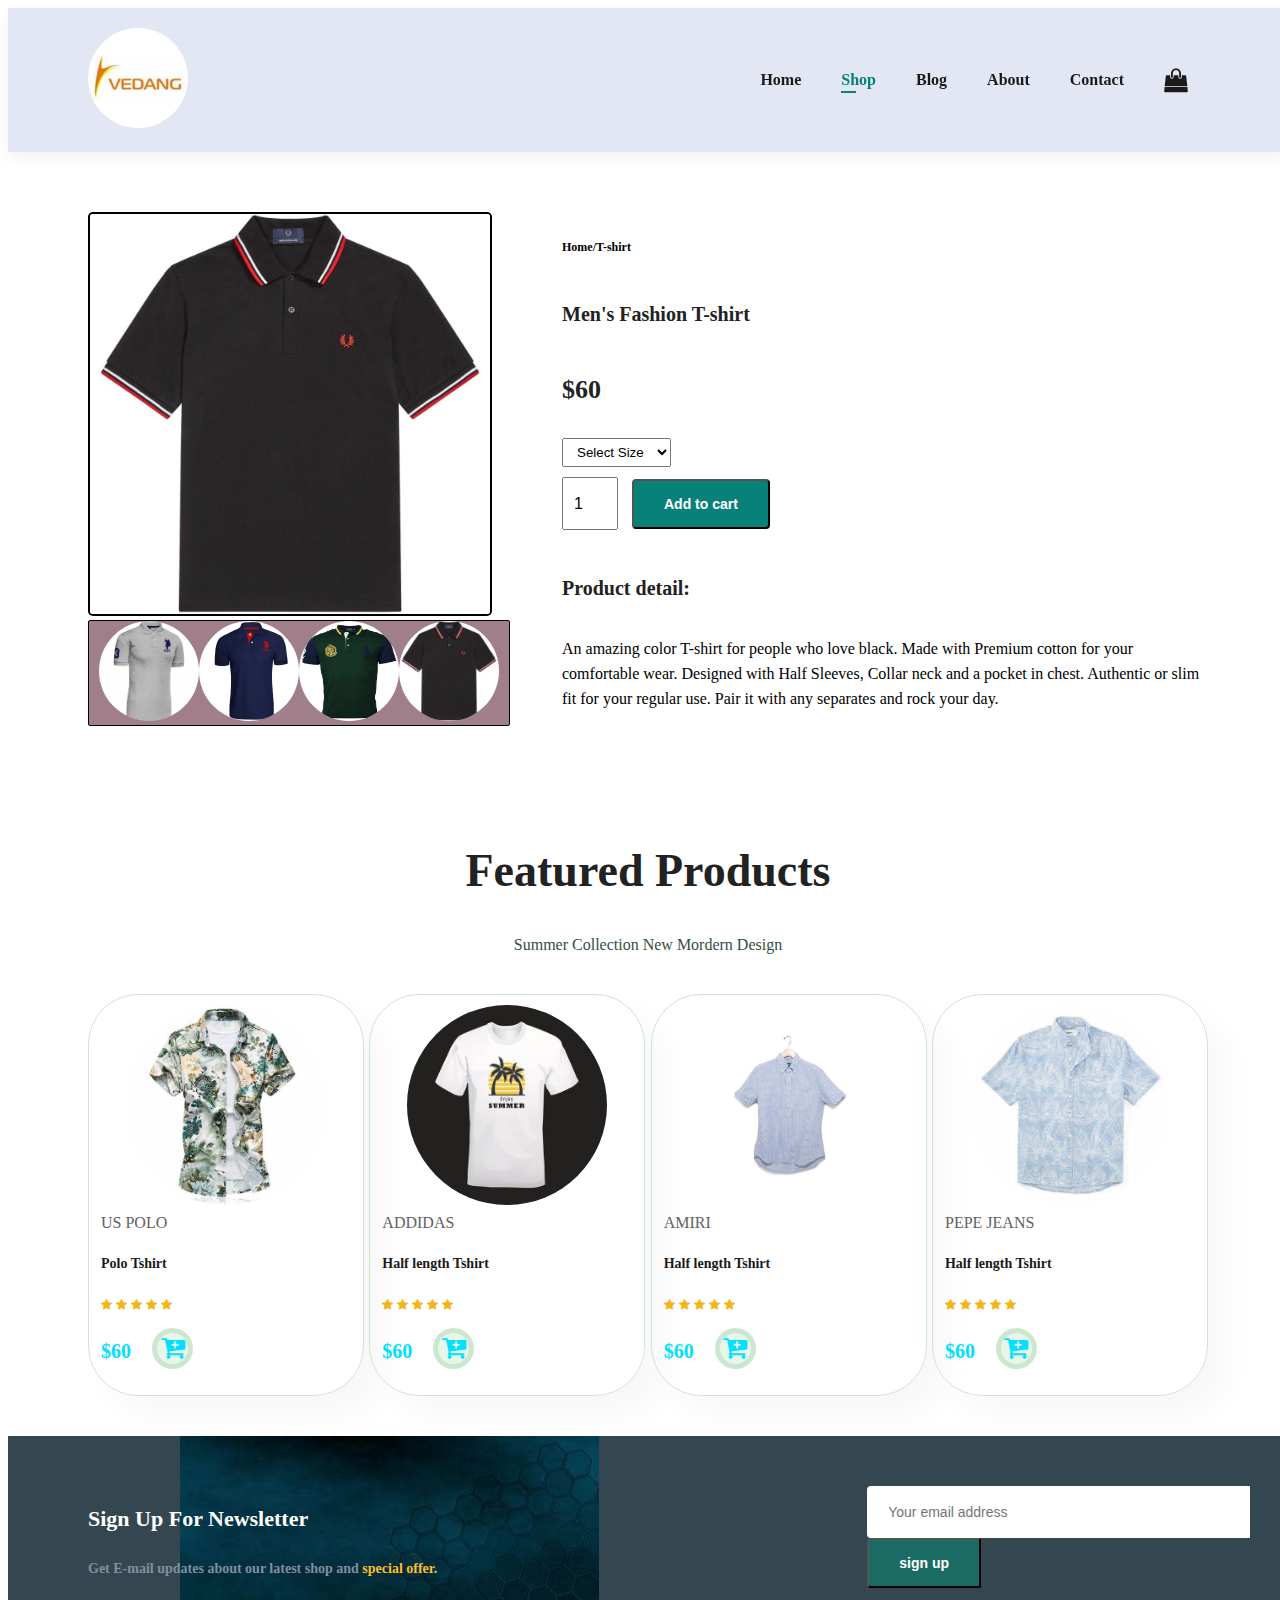
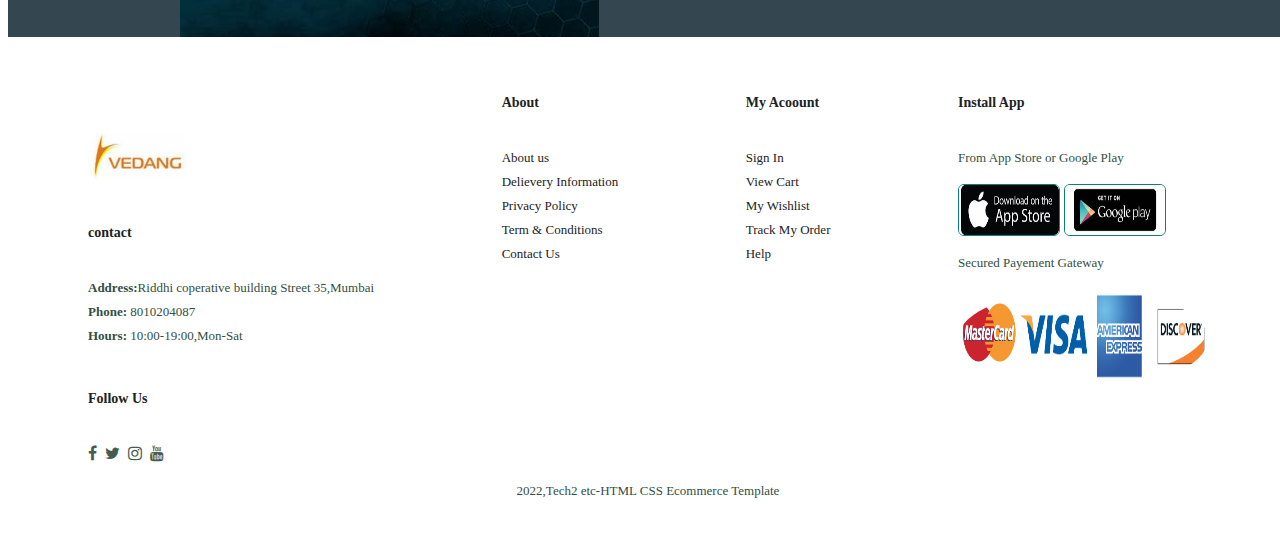
<file: sproduct.html>
<!DOCTYPE html>
<html lang="en">

<head>
    <meta charset="UTF-8">
    <meta name="viewport" content="width=device-width, initial-scale=1.0">
    <title>Ecommerce Turotial</title>
    <link rel="stylesheet" href="https://cdnjs.cloudflare.com/ajax/libs/font-awesome/4.7.0/css/font-awesome.min.css">
    <link rel="stylesheet" href="https://cdnjs.cloudflare.com/ajax/libs/font-awesome/4.7.0/css/font-awesome.min.css">
    <link rel="stylesheet" href="style.css">
</head>

<body>
    <section id="header">
        <a href="#"><img src="img/logo.png" width="100" height="100" class="logo"> </a>
        <div>
            <ul id="navbar">
                <li><a href="index.html"><b>Home </b></a></li>
                <li><a class="active" href="shop.html"><b>Shop</b></a></li>
                <li><a href="blog.html"><b>Blog </b></a></li>
                <li><a href="about.html"><b>About</b></a></li>
                <li><a href="contact.html"><b>Contact</b></a></li>
                <li id="lg-bag"><a href="cart.html"> <i style="font-size:24px" class="fa">&#xf290;</i> </a> </li>
                <a href="#" id="close"><i class="fa fa-close"></i></a>

            </ul>
        </div>
        <div id="mobile">
            <a href="cart.html"> <i style="font-size:24px" class="fa">&#xf290;</i> </a>
            <i id=bar class="fa fa-bars"></i>
        </div>
    </section>
    <section id="prodetails" class="section-p1">
        <div class="single-pro-image">
            <img src="img/fred-polo-shirt.jpg" class="big-img1" height="400" width="400" id="MainImg" alt="">

            <div class="small-img-group">
                <div class="small-img-col">
                    <img src="img/fred-polo-shirt.1.jpg"  class="small-img" height="100" width="100"  alt="">
                </div>

                <div class="small-img-col">
                    <img src="img/fred-polo-shirt.2.jpg" class="small-img" height="100" width="100" alt="">
                </div>

                <div class="small-img-col">
                    <img src="img/fred-polo-shirt.3.webp" class="small-img" height="100" width="100" alt="">
                </div>

             <div class="small-img-col">
                <img src="img/fred-polo-shirt.jpg" class="small-img" height="100" width="100"  alt="">
             </div>
            </div>
        </div>
        <div class="single-pro-detail">
            <h6>Home/T-shirt</h6>
            <h4>Men's Fashion T-shirt</h4>
            <h2>$60</h2>
            <select>
                <option>Select Size</option>
                <option>XL</option>
                <option>XXL</option>
                <option>Small</option>
                <option>Large</option>
            </select>
            <input type="number" value="1"> </input>

            <button class="normal ">Add to cart</button>
            <h4>Product detail:</h4>
            <span>An amazing color T-shirt for people who love black. Made with Premium cotton for your
                comfortable wear. Designed with Half Sleeves, Collar neck and a pocket in chest.
                Authentic or slim fit for your regular use. Pair it with any separates and rock your day.
            </span>
        </div>

    </section>
    <section id="product1" class="section-p1">
        <h2> Featured Products</h2>
        <p> Summer Collection New Mordern Design </p>
        <div class="pro-container">
            <div class="pro">
                <img src="img/produt1.jpeg" alt="shirt" width="200" height="200">
                <div class="dis">
                    <span>US POLO</span>
                    <h5>Polo Tshirt</h5>
                    <div class="star">

                        <i class="fa fa-star" style="font-size:12px ;color :rgba(243,181,25) "></i>
                        <i class="fa fa-star" style="font-size:12px ;color :rgba(243,181,25)"></i>
                        <i class="fa fa-star" style="font-size:12px ;color :rgba(243,181,25)"></i>
                        <i class="fa fa-star" style="font-size:12px ;color :rgba(243,181,25)"></i>
                        <i class="fa fa-star" style="font-size:12px ;color :rgba(243,181,25)"></i>


                    </div>
                    <h4>$60</h4>
                </div>
                <a href="#"><i class="fa fa-cart-plus cart" style="font-size: 26px;"></i> </a>

            </div>
            <div class="pro">
                <img src="img/product0.jpeg" alt="shirt" width="200" height="200">
                <div class="dis">
                    <span>ADDIDAS</span>
                    <h5>Half length Tshirt</h5>
                    <div class="star">

                        <i class="fa fa-star" style="font-size:12px ;color :rgba(243,181,25) "></i>
                        <i class="fa fa-star" style="font-size:12px ;color :rgba(243,181,25)"></i>
                        <i class="fa fa-star" style="font-size:12px ;color :rgba(243,181,25)"></i>
                        <i class="fa fa-star" style="font-size:12px ;color :rgba(243,181,25)"></i>
                        <i class="fa fa-star" style="font-size:12px ;color :rgba(243,181,25)"></i>


                    </div>
                    <h4>$60</h4>
                </div>
                <a href="#"><i class="fa fa-cart-plus cart" style="font-size: 26px;"></i> </a>

            </div>
            <div class="pro">
                <img src="img/product2.jpeg" alt="shirt" width="200" height="200">
                <div class="dis">
                    <span>AMIRI</span>
                    <h5>Half length Tshirt</h5>
                    <div class="star">

                        <i class="fa fa-star" style="font-size:12px ;color :rgba(243,181,25) "></i>
                        <i class="fa fa-star" style="font-size:12px ;color :rgba(243,181,25)"></i>
                        <i class="fa fa-star" style="font-size:12px ;color :rgba(243,181,25)"></i>
                        <i class="fa fa-star" style="font-size:12px ;color :rgba(243,181,25)"></i>
                        <i class="fa fa-star" style="font-size:12px ;color :rgba(243,181,25)"></i>


                    </div>
                    <h4>$60</h4>
                </div>
                <a href="#"><i class="fa fa-cart-plus cart" style="font-size: 26px;"></i> </a>

            </div>
            <div class="pro">
                <img src="img/product7.jpeg" alt="shirt" width="200" height="200">
                <div class="dis">
                    <span>PEPE JEANS </span>
                    <h5>Half length Tshirt</h5>
                    <div class="star">

                        <i class="fa fa-star" style="font-size:12px ;color :rgba(243,181,25) "></i>
                        <i class="fa fa-star" style="font-size:12px ;color :rgba(243,181,25)"></i>
                        <i class="fa fa-star" style="font-size:12px ;color :rgba(243,181,25)"></i>
                        <i class="fa fa-star" style="font-size:12px ;color :rgba(243,181,25)"></i>
                        <i class="fa fa-star" style="font-size:12px ;color :rgba(243,181,25)"></i>


                    </div>
                    <h4>$60</h4>
                </div>
                <a href="#"><i class="fa fa-cart-plus cart" style="font-size: 26px;"></i> </a>

            </div>
        </div>
        

    </section>
    <section id="newsletter" class="section-p1 section-m1">
        <div class="newstext">
            <h4>Sign Up For Newsletter</h4>
            <p>Get E-mail updates about our latest shop and <span>special offer.</span></p>
        </div>
        <div class="form">
            <input type="text" placeholder="Your email address">
            <button class="normal">sign up</button>
        </div>
    </section>
    <footer class="section-p1">
        <div class="col">
            <img class="logo" src="img/logo.png" width="100" height="100">
            <h4>contact</h4>
            <p><strong>Address:</strong>Riddhi coperative building Street 35,Mumbai</p>
            <p><strong>Phone:</strong> 8010204087</p>
            <p><strong>Hours:</strong> 10:00-19:00,Mon-Sat</p>
            <div class="follow">
                <h4>Follow Us</h4>
                <div class="icon">
                    <i class="fa fa-facebook"></i>
                    <i class="fa fa-twitter"></i>
                    <i class="fa fa-instagram"></i>
                    <i class="fa fa-youtube"></i>
                </div>
            </div>
        </div>
        <div class="col">
            <h4>About</h4>
            <a href="#">About us </a>
            <a href="#">Delievery Information </a>
            <a href="#">Privacy Policy </a>
            <a href="#">Term & Conditions </a>
            <a href="#">Contact Us </a>
        </div>
        <div class="col">
            <h4>My Acoount</h4>
            <a href="#"> Sign In</a>
            <a href="#">View Cart </a>
            <a href="#">My Wishlist </a>
            <a href="#">Track My Order </a>
            <a href="#">Help </a>
        </div>
        <div class="col install">
            <h4>Install App</h4>
            <p>From App Store or Google Play</p>
            <div class="row">
                <img src="img/project/app.jpeg" height="50" width="100" alt="">
                <img src="img/project/app2.jpeg" height="50" width="100" alt="">
            </div>
            <p>Secured Payement Gateway</p>
            <img src="img/project/payement.png" height="100" width="250" alt="">
        </div>
        <div class="copyright">
            <p>2022,Tech2 etc-HTML CSS Ecommerce Template</p>
        </div>

    </footer>
    <script>
        var MainImg= document.getElementById("MainImg");
        var smallImg=document.getElementsByClassName("small-img");
    
        smallImg[0].onclick=function(){
            MainImg.src=smallImg[0].src;
        }
        smallImg[1].onclick=function(){
            MainImg.src=smallImg[1].src;
        }
        smallImg[2].onclick=function(){
            MainImg.src=smallImg[2].src;
        }
        smallImg[3].onclick=function(){
            MainImg.src=smallImg[3].src;
        }
    </script>



    <script src="script.js"></script>


</body>




</html>
</file>
<file: style.css>
h1 {
    font-size: 50px;
    line-height: 64px;
    color: #222;
}

h2 {
    font-size: 46px;
    line-height: 54px;
    color: #222;
}

h4 {
    font-size: 20px;
    color: #222;
}

h6 {
    font-weight: 700;
    font-size: 12px;
}

p {
    font-size: 16px;
    color: #324f43;
    margin: 15px 0 20px 0;
}

.section-p1 {
    padding: 40px 80px;
}

.section-m1 {
    margin: 4
}

body {
    width: 100%;
}

button.normal {
    font-size: 14px;
    font-weight: 600;
    padding: 15px 30px;
    color: #000;
    background-color: #fff;
    border-radius: 4px;
    cursor: pointer;
    background: none;
    outline: none;
    transition: 0.02 sec;
}

button.b1 {
    font-size: 13px;
    font-weight: 600;
    padding: 11px 18px;
    color: #fff;
    background-color: transparent;
    cursor: pointer;
    border: 1px solid #fff;
    outline: none;
    transition: 0.02 sec;
}

button.b2 {
    font-size: 13px;
    font-weight: 600;
    padding: 11px 18px;
    color: #fff;
    background-color: transparent;
    cursor: pointer;
    border: 1px solid #fff;
    outline: none;
    transition: 0.02 sec;
}

#header {
    display: flex;
    /* come in single line */
    align-items: center;
    justify-content: space-between;
    padding: 20px 80px;
    /* top-bottom  left-right */
    background: #E3E6F3;
    box-shadow: 0 5px 15px rgba(0, 0, 0, 0.06);
    /*Horizontal Vertical blur*/
    z-index: 999;
    /* The z-index property is used to displace elements on the z-axis i.e in or out of the screen*/
    position: sticky;
    top: 0;
    left: 0;


}

img {
    border-radius: 50%;
    padding-left: 20 px;
}

#navbar {
    display: flex;
    align-items: center;
    justify-content: center;
}

#navbar li {
    list-style: none;
    /* remove the bullet */
    padding: 0 20px;
    position: relative;
}

#navbar li a {
    text-decoration: none;
    /* remove the line from text */
    font-size: 16px;
    font-weight: 600;
    color: #1a1a1a;
    transition: 0.4s ease-in;
}

#navbar li a:hover,
/* Is used to select elements when you mouse over them*/
#navbar li a.active {
    color: #088178;
}

#navbar li a.active::after,
#navbar li a:hover::after {
    content: "";
    width: 20%;
    height: 2px;
    background: #088178;
    position: absolute;
    bottom: -4px;
    left: 20px;
}
#mobile{
    display:none;
    align-items:center;
}
#close{
    display: none;
}

#hero {
    background-image: url("img/OIP.png");
    height: 90vh;
    width: 100%;
    background-size: cover;
    background-position: top 15% right 0;
    padding: 0px 80px;
    display: flex;
    flex-direction: column;
    align-items: flex-start;
    justify-content: center;

}

#hero h4 {
    padding: bottom 3px;
}

#hero h2 {
    padding: bottom 0px;
}

#hero h1 {
    padding: bottom -3px;
    color: #088178;
}

#hero button {
    background-image: url("img/button.jpg");
    background-color: transparent;
    color: #088178;
    border: 0.5px solid #e7dada;
    padding: 14px 80px 14px 65px;
    box-shadow: 20px 20px 34px rgba(0, 0, 0, 0.03);
    cursor: pointer;
    /* cursor property specify the mouse cursor to be displayed when pointing over the element.*/
    font-weight: 700;
    font-size: 15px;
}

#feature {
    display: flex;
    align-items: center;
    justify-content: space-between;
    flex-wrap: wrap;

}

#feature .fe-box {
    width: 180px;
    text-align: center;
    width: 110px;
    height: 110px;
    padding: 25px 15px;
    box-shadow: 20px 20px 34px rgba(0, 0, 0, 0.03);
    border: 0.5px solid #e7dada;
    border-radius: 4px;
    margin: 15px 0;
}

#feature .fe-box:hover {
    box-shadow: 10px 10px 54px rgba(172, 170, 203, 0.8);
}

feature .fe-box img {
    width: 100%;
    margin-bottom: 10px;
}

#feature .fe-box h6 {
    display: inline;
    padding: 9px 8px 6px 8px;
    line-height: 1;
    border-radius: 4px;
    color: #088178;
    background-color: #f4c1cc;

}

#feature .fe-box:nth-child(2) h6 {
    /* The :nth-child(n) selector matches every element that is the nth child of its parent.*/
    background-color: #c6c7da;
}

#feature .fe-box:nth-child(3) h6 {
    background-color: #70a3a1;
}

#feature .fe-box:nth-child(4) h6 {
    background-color: #aa9aa3;
}

#feature .fe-box:nth-child(5) h6 {
    background-color: #00ff9d;
}

#feature .fe-box:nth-child(6) h6 {
    background-color: #00e1ff;
}

#product1 {
    text-align: center;

}

#product1 .pro-container {
    display: flex;
    justify-content: space-between;
    padding-top: 20px;
    flex-wrap: wrap;
    /* The flex-wrap property specifies whether the flexible items should wrap or not.*/

}

#product1 .pro {
    padding: 10px 12px;
    width: 100px;
    height: 380px;
    min-width: 250px;
    border: 1px solid #cce7d0;
    border-radius: 50px;
    cursor: pointer;
    box-shadow: 20px 20px 30px rgba(0, 0, 0, 0.03);
    background-size: cover;
    transition: 0.3s ease;
    position: relative;
}

#product1.pro:hover {
    box-shadow: 20px 20px 30px rgba(0, 0, 0, 0.06);

}

#product1 .pro .dis {
    text-align: start;
    padding: 5px 0;

}

#product1 .pro .dis span {
    color: #606063;

}

#product1 .pro .dis h5 {

    padding-top: 0;
    color: #1a1a1a;
    font-size: 14px;

}

#product1 .pro .dis h4 {

    padding-top: -19px;
    font-size: 20px;
    font-weight: 700;
    color: #00e1ff;

}

#product1 .pro .cart {
    width: 31px;
    height: 31px;
    line-height: 30px;
    border-radius: 40px;
    background-color: #e8f6ea;
    font-weight: 100;
    color: #00e1ff;
    border: 5px solid #cce7d0;
    position: absolute;
    /* absolute positioning, an element can be placed anywhere on a page */
    bottom: 30px;
    top: 333px;
    right: 170px;

}

#banner {
    display: flex;
    flex-direction: column;
    justify-content: center;
    align-items: center;
    text-align: center;
    background-image: url(img/banner.jpeg);
    width: 100%;
    height: 40vh;
    background-size: cover;
    background-position: center;

}

#banner h4 {
    color: #fff;
    font-size: 16px;
}

#banner h2 {
    color: #fff;
    font-size: 30px;
    padding: 3px 0;
}

#banner h2 span {
    color: #ff0000
}

#banner button:hover {
    background: #343a38;
    color: #fff;

}

#sm-banner {
    display: flex;
    justify-content: space-between;
    flex-wrap: wrap;
}

#sm-banner .banner-box {
    display: flex;
    flex-direction: column;
    justify-content: center;
    align-items: flex-start;
    background-image: url(img/sale-707x1000.jpg);
    min-width: 570px;
    height: 60vh;
    background-size: cover;
    background-position-y: left;
    padding: 30px
}

#sm-banner .banner-box2 {
    background-image: url(img/banner6.jpeg);
}

#sm-banner h4 {
    color: #382a0b;
    font-size: 20px;
    font-weight: 300;


}

#sm-banner h2 {
    color: #040303;
    font-size: 28px;
    font-weight: 800;

}

#sm-banner span {
    color: #050202;
    font-size: 14px;
    font-weight: 15px;

}

#sm-banner .banner-box:hover button {
    background: #012821;
    border: 1px solid #012821;
}

#banner3 {
    display: flex;
    justify-content: space-between;
    flex-wrap: wrap;
    padding: 0 55px;
}

#banner3 .banner-box {
    display: flex;
    flex-direction: column;
    justify-content: center;
    align-items: flex-start;
    background-image: url(img/template4.webp);
    min-width: 30%;
    height: 30vh;
    background-size: cover;
    background-position: center;
    padding: 20px;
    margin-bottom: 20px;

}

#banner3 .banner-box4 {
    background-image: url(img/banner4.jpg);
}

#banner3 .banner-box5 {
    background-image: url(img/banner5.jpg);
}

#banner3 h2 {
    color: #fff;
    font-weight: 900;
    font-size: 22px;
}

#banner3 h3 {
    color: red;
    font-weight: 800;
    font-size: 15px;
}

#newsletter {
    display: flex;
    justify-content: space-between;
    flex-wrap: wrap;
    align-items: center;
    background-image: url(img/template2.jpeg);
    background-repeat: no-repeat;
    /* The background image is placed according to the background-position property. If no background-position is specified, the image is always placed at the element's top left corner. */
    background-position: 20% 30%;
    background-color: #344750;

}

#newsletter h4 {
    font-size: 22px;
    font-weight: 700;
    color: #fff;
}

#newsletter p {
    font-size: 14px;
    font-weight: 600;
    color: #818ea0;
}

#newsletter p span {
    color: #ffbd27;
}

#newsletter.form {
    display: flex;
    width: 40%
}

#newsletter input {
    height: 3.125rem;
    padding: 0 1.25rem;
    font-size: 14px;
    width: 100%;
    border: 1px solid transparent;
    border-radius: 4px;
    outline: none;
    border-top-right-radius: 1px;
    border-bottom-right-radius: 1px;
}

#newsletter button {
    background-color: #1b6b65;
    color: #fff;
    white-space: normal;
    border-top-right-radius: 1px;
    border-bottom-right-radius: 1px;
}

footer {
    display: flex;
    flex-wrap: wrap;
    justify-content: space-between;
    position: relative;
}

footer .col {
    display: flex;
    flex-direction: column;
    /* used to set in column*/
    align-items: flex-start;
    margin-bottom: 20px;

}

footer .logo {
    margin-top: 30px;

}

footer h4 {
    font-size: 14px;
    padding-bottom: 20px;
}

footer p {
    font-size: 13px;
    margin: 0 0 8px 0;
    /* top,right ,bottom,left */
}

footer a {
    font-size: 13px;
    text-decoration: none;
    color: #222;
    margin: 0 0 8px 0;
}

footer .copyright {
    width:100%;
    text-align: center;
}
footer .follow{
    margin-top: 20px;
}
footer .follow i{
    color: #465b52;
    padding-right:4px;
    cursor:pointer;
}
footer .install .row img{ 
    border: 1px solid #088178;
    border-radius:6px;
}
footer .install img{
    margin: 10px 0 15px 0;
}
footer .follow i:hover,
footer a:hover{
    color:#088178;
}



@media (max-width:799px) {
    #navbar{
        display: flex;
        flex-direction: column;
        align-items: flex-start;
        justify-content: flex-start;
        position:fixed;
        top: 0;
        right: -300px;
        height: 100vh;
        width:300px;
        background-color: #E3E6F3;
        box-shadow: 0 40px 60px rgba(0, 0, 0, 0.1);
        padding:80px 0 0 10px;
        transition: 0.3s;
    }
    #navbar.active{
        right: 0px;
    }
    #navbar li{
        margin-bottom: 25px;
    }
    #mobile{
        display:flex;
        align-items:center;
    }
    #mobile i{
        color:#1a1a1a;
        font-size: 24px;
        padding-left: 20px;
    }
    #close{
        display:initial;
        position: absolute;
        top:30px;
        left:30px;
        color:#222;
        font-size: 24px;

    }
    #lg-bag{
        display:none
    }
    #hero {
        height: 90vh;
        padding: 0px 80px;
        background-position: top 30% right 30% ;
    }
    #feature {
        justify-content: center;
      
    }
    #feature .fe-box {
        margin: 15px 15px;
    }
    #product1 .pro-container {
        justify-content: center;
    }
    #product1 .pro {
        /* padding: 10px 12px; */
        width: 100px;
        height: 380px;
        min-width: 250px;
        border: 1px solid #cce7d0;
        border-radius: 50px;
        cursor: pointer;
        box-shadow: 20px 20px 30px rgba(0, 0, 0, 0.03);
        background-size: cover;
        transition: 0.3s ease;
        position: relative;
        margin: 10px;
    }
    #banner {
        height: 20vh;
        
    }
    button.normal {
        padding: 10px 30px;
    }
    #sm-banner .banner-box {
        min-width: 100%x;
        height: 30vh;
    }
    #banner3 {
        padding: 0 40px;
    }
    #banner3 .banner-box {
       
        width: 28%;
        flex-wrap: wrap;
        padding:0px 10px;
    
    }
    #newsletter input {
        
        width: 80%;
        
    }
    #prodetails .single-pro-detail{
        margin-left: 60px;
    }
    /* content page */
    #form-details {
        padding: 40px;
    }
    #form-details form{
        width: 50%;
    }


    

}
@media (max-width:477PX) {
    #header {
    padding: 10px 30px;
    
}
h1{
    font-size: 38px;
}
h2 {
    font-size: 32px;
}

#hero {
    background-position: 55%;
    padding: 0px 20px;   
}
#feature {
    justify-content: space-between;
    padding: 0px 8px 0 0px;
}
#product1 .pro {
    width: 100%;
}
#banner {
    height: 40vh;
}
#sm-banner .banner-box {
    height: 40vh;
    padding: 20px 20px ;
    min-width: 100%;
    margin-bottom: 20px;
    margin-right: 100px;
}
#banner3 {
    padding: 0 20px;
}
#banner3 .banner-box {
    width:100%;
}
#newsletter {
    padding: 40px 20px;
}
#newsletter input {
    width: 100%;
}
footer .copyright {
    text-align:start;
}
#prodetails {
    display: flex;
   flex-direction: column;
}

#prodetails .big-img1 {
    width: 100px;
    height: 100px;    
} 
  /* Blog page  */
  #blog {
    padding: 100px 20px 0 20px;
}
  #blog .blog-box {
    display: flex;
    flex-direction: column;
    align-items: flex-start;
}
#blog .blog-img {
    width:max-content;
    margin-right: 0px;
    margin-bottom: 30px;
}
#blog img {
    width: 500px;
    height: 350px;
    object-fit: cover;
}
 /* About page  */
 #about-head {
    flex-direction: column;
   
}
#about-head img {
    width:50px;
    
}
#about-head div {
    padding-left: 0px;
}
#about-app .video {
    width: 100%;

}
#contact-details {
    flex-direction: column;
}
#contact-details .details {
    width: 100%;
}
}
/* shop page */
#page-header{
    background-image: url(img/shop/bannershop.jpg);
    width: 100%;
    height: 40vh;
    display: flex;
    justify-content: center;
    text-align: center;
    flex-direction: column;
    padding: 3px;
}
#page-header h2,
#page-header p{
    color: #000;
    
}
#pagination{
    text-align: center;
    

}
#pagination a{
    text-decoration: none;
    background-color: #088178;
    padding:15px 20px;
    border-radius: 4px;
    color: #fff;;
}
#pagination a i{
    font-size: 12px;
    font-weight: 600;

}

#prodetails{
    display: flex;
    margin-top: 20px;
   
}
#prodetails .single-pro-image{
    width: 50%;
    margin-right: 50px;  
}
#prodetails .big-img1{
    border: 2px solid;
    border-radius:5px;
    /* background-color: #000; */
}
/* #prodetails .single-pro-image{
    width: 5%;
    margin-right: 50px;
} */

/* #prodetails .small-img1{
    border: 1px solid;
    border-radius: 4px;
    background-color:#5d3333;

}
#prodetails .small-img2{
     border:1px solid;
     border-radius:4px;
     background-color: #fff;

}
#prodetails .small-img3{
      border:1px solid;
      border-radius:4px;
      background-color: #fff; */
/* } */

.small-img-group{
    display: flex;
    justify-content:flex-start;
    padding-right: 10px;
    padding-left:10px ;
    border: 1px solid ;
    border-radius: 2px;
    background-color: #a07f8b;
    margin-right: 2px;
}
.small-img-col{
    flex-basis: 18%;
    cursor:pointer
}
#prodetails .single-image{
    width:40%;
    margin-right: 50px;
}
#prodetails .single-pro-detail h4 {
    padding: 20px 3px 10px 0;
}
#prodetails .single-pro-detail h2 { 

    font-size: 26px
}
#prodetails .single-pro-detail select {
  display: block;
  padding: 5px 10px;
  margin-bottom: 10px;
}
#prodetails .single-pro-detail input {
    width: 40px;
    height: 47px;
    padding-left: 10px;
    font-size: 16px;
    margin-right: 10px;
}
#prodetails .single-pro-detail input:focus{
    outline:none;
}
#prodetails .single-pro-detail button{
    background: #088178;
    color: #fff;
}
#prodetails .single-pro-detail span{
    line-height: 25px;
} 

  /* blog-header */
#page-header.blog-header{
    background-image: url(img/blog/TBE-blog-COVID-Retail-fullwidth.jpg);
    width: 100%;
    height: 40vh;
    display: flex;
    justify-content: center;
    text-align: center;
    flex-direction: column;
    padding: 3px;
}
#blog{
    padding: 150px 150px 0 150px;
}
#blog .blog-box{
    display:flex;
    align-items: center;
    width: 100%;
    position: relative;
    padding-bottom: 90px;
}
#blog .blog-img{
   width: 100%;
   margin-right: 40px;
}
#blog img {
    width: 90%;
    height: 350px;
    object-fit: cover;
}
#blog .blog-details{
    width: 50%;
    margin-right: 11px;
    
}
#blog .blog-details a{
    text-decoration: none;
    font-size: 11px;
    color: #000;
    font-weight: 700;
    position: relative;
    transition: 0.3sec;

}
#blog .blog-details a::after{
    content:"";
    width: 50px;
    height: 1px;
    background-color: black;
    position: absolute;
    top: 4px;
    right: -60px;
}
#blog .blog-details a:hover{
    color: #088178;

}
#blog .blog-details a:hover::after{
    background-color: #088178;
}
#blog .blog-box h1 {
    position: absolute;
    top: -45px;
    left: 0;
    font-size: 70px;
    font-weight: 700;
    color: #c9cbce;
    z-index: -9;
}
#page-header.about-header{
    background-image: url(img/About/About-us_page_banner-4.jpg);
}
#about-head{
    display: flex;
    align-items: center;
}
#about-head img{
    width: 500px;
    border: 1px solid;
    height: auto;
    border-radius: 2px;
}
#about-head div{
    padding-left: 40px;
}
#about-app {
    text-align: center;
}
#about-app .video{
    width: 70%;
    height:100%;
    margin: 30px auto 0 auto;   
}
#about-app .video img{
    width: 100%;
    height: 100%;
    border-radius: 20px;
}
 
   /* Contact Page */
#page-header.contact-header{
    background-image: url(img/contact/contactbanner.jpeg);
    
}
#page-header.contact-header h2,
#page-header.contact-header p{
    color: #fff;
}
#contact-details{
    display: flex ;
    align-items: center;
    justify-content: space-between;
}
#contact-details .details{
    width: 40%;

}
#contact-details .details span,
#form-details form span{
    font-size: 12px;
}
#contact-details .details h2,
#form-details form h2{
    font-size: 26px;
    line-height: 35px;
    padding:20px 0
}
#contact-details .details h3{
    font-size: 16px;
    padding-bottom:15px;
}
#contact-details .details li{
    list-style: none;
    display: flex;
    padding: 10px 0;
}
#contact-details .details li i{
    font-size: 14px;
    padding-right: 22px;
}
#contact-details .details li p{
    margin: 0;
    font-size: 14px;
}
#contact-details  .map{
    width: 55%;
    height: 450px;
}
#contact-details  .map iframe{
    width:100%;
    height:100%;
}
#form-details{
    display: flex;
    justify-content:space-between;
    margin: 30px;
    padding: 90px;
    border: 1px solid #e1e1e1;


  
}


#form-details form{
    width: 65%;
    display: flex;
    flex-direction: column;
    align-items: flex-start;
}
#form-details form input,
#form-details form textarea {
    width: 100%;
    padding:12px 15px;
    outline:none;
    margin-bottom: 20px;
    border: 1px solid #e1e1e1
}
#form-details form button{
    background-color: #088178;
    color: #fff;
}
#form-details .pepole div{
    padding-bottom: 25px;
    display: flex;
    align-items: flex-start;
     
}
#form-details .pepole div p{
    margin: 0;
    font-size: 13px;
    line-height: 25px;
}
#form-details .pepole div p span{
   display:block;    /*Displays an element as a block element (like <p>). It starts on a new line, and takes up the whole width	 */
    font-size: 16px;
    font-weight: 600;
    color: #000;
}
#page-header.cart-header{
    background-image: url(img/cart/cart1header.jpg);
}
#page-header.cart-header h2{
    color: #fff;
}
#page-header.cart-header p{
    color: #fff;
}
 /* Cart page  */
#cart {
    overflow-x:scroll;
}
#cart table{
    width: 100%;
    border-collapse:collapse;  /*Borders are collapsed into a single border.Seprated: Borders are separated; each cell will display its own borders */ 
    table-layout: fixed;      /* The table-layout property defines the algorithm used to lay out table cells, rows, and columns.*/
    white-space:nowrap;       /*The white-space property specifies how white-space inside an element is handled.*/
}
#cart table img{
    width: 70px;
}
#cart table td:nth-child(1){
    width: 100px;
    text-align: center;
}
#cart table td:nth-child(2){
    width: 150px;
    text-align: center;
}
#cart table td:nth-child(3){
    width: 250px;
    text-align: center;
}
#cart table td:nth-child(4),
#cart table td:nth-child(5),
#cart table td:nth-child(6){
    width: 150px;
    text-align: center;
}
#cart table td:nth-child(5) input{
    width: 70px;
    padding: 10px 5px 10px 15px;
}
#cart table thead{
    border: 1px solid #e2e9e1;
    border-right: none;
    border-left: none;
}
#cart table thead td{
    font-weight: 700;
    text-transform: uppercase;
    font-size: 13px;
    padding: 18px 0;
}
#cart table tbody tr td{
    padding-top: 15px;

}
#cart table tbody  td{
    font-size: 13px;
}
#cart table tbody i{
    color:#000;
}
#cart-add {
    display: flex;
    flex-wrap: wrap;
    justify-content: space-between;
}
#coupon{
    width: 50%;
    margin-bottom: 30px;
}
#coupon h3,
#subtotal {
    padding-bottom: 15px;
}
#coupon input{
    padding:10px 20px;
    outline: none;
    width: 60%;
    margin-right:10px;
    border: 1px solid #e2e9e1;
}
#coupon button,
#subtotal button {
    background-color: #088178;
    color: #fff;
    padding: 10px 20px;

}
#subtotal{
    width: 40%;
    margin-bottom: 30px;
    border: 1px solid #e2e9e1;
    padding: 30px;
}
#subtotal table{
    border-collapse: collapse;
    width: 100%;
    margin-bottom:20px ;
}
#subtotal table td{
    width: 50%;
    border:1px solid #e2e9e1;
    font-size: 13px;    
}
</file>
